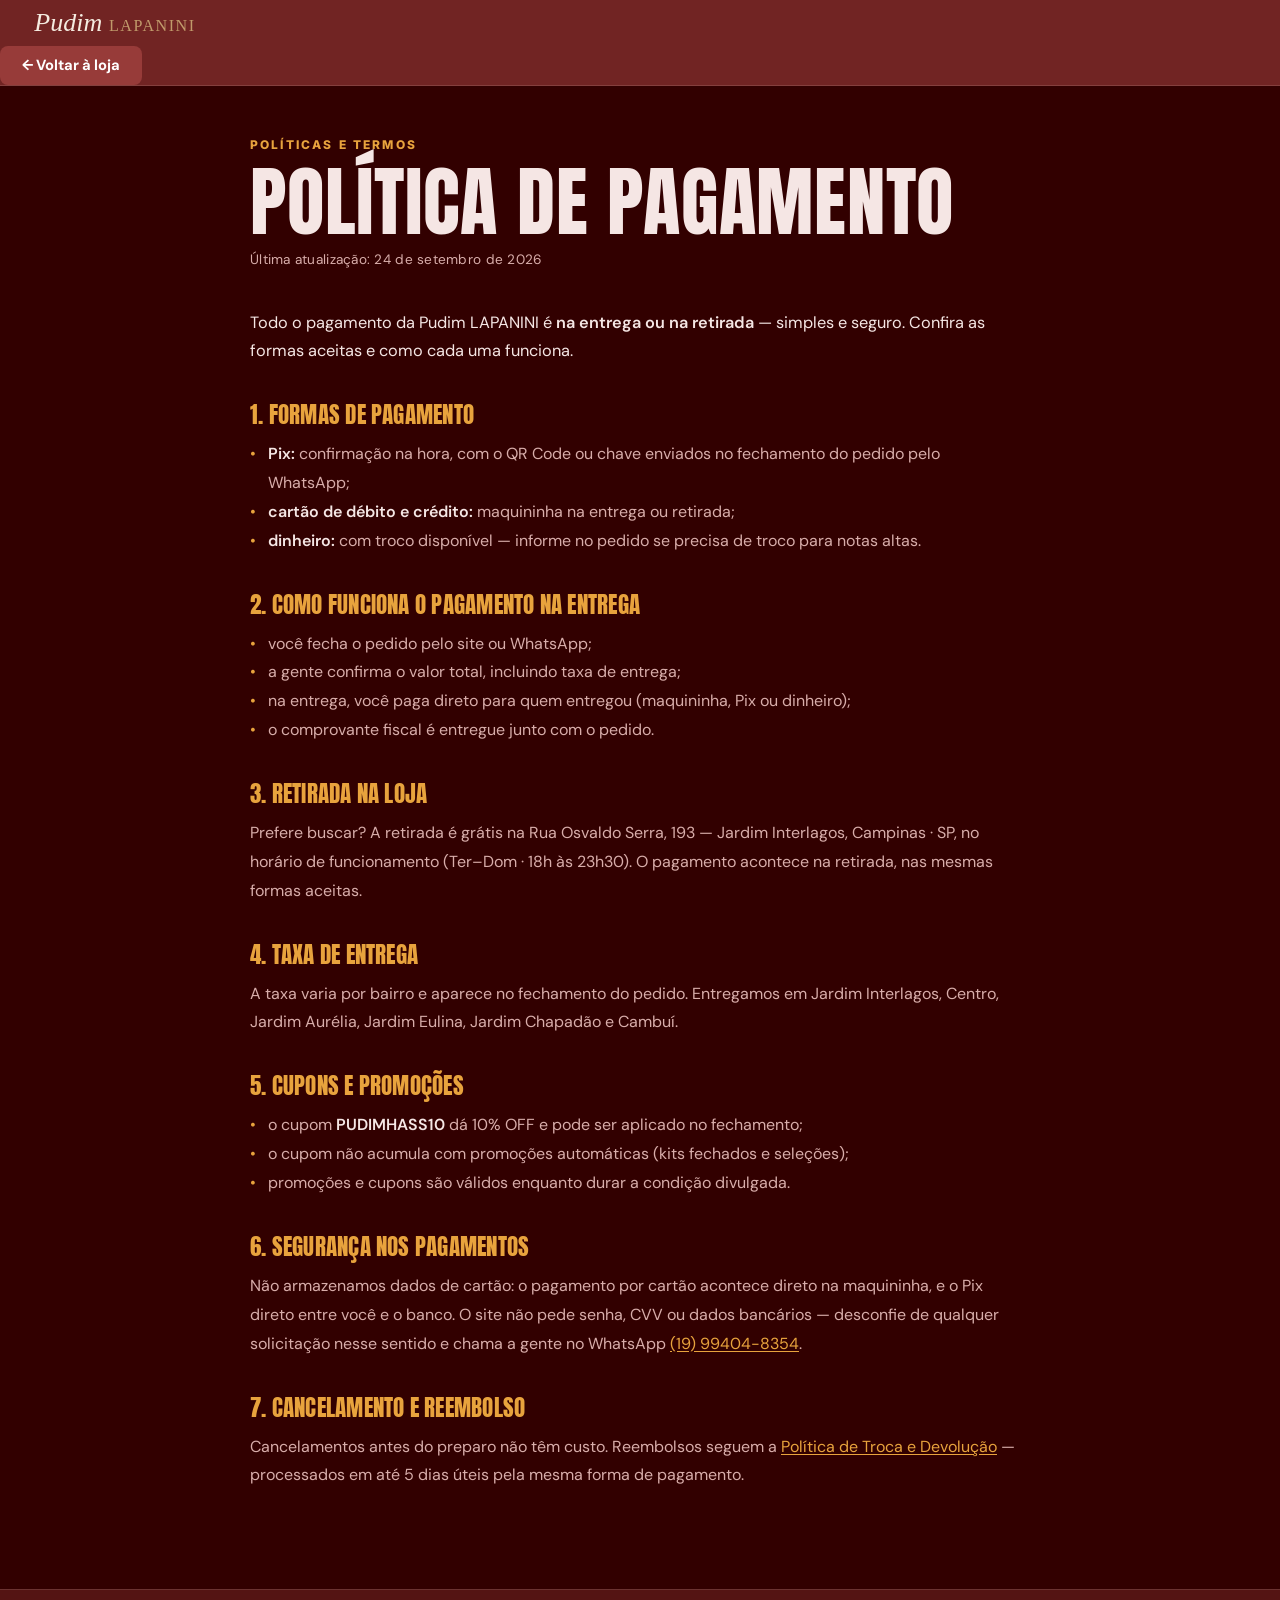
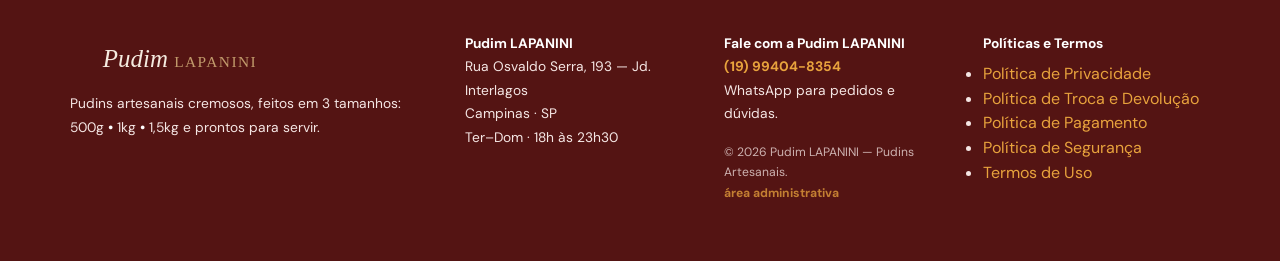
<file: politica-de-pagamento.html>
<!DOCTYPE html>
<html lang="pt-BR" data-theme="dark">
<head>
  <meta charset="UTF-8">
  <meta name="viewport" content="width=device-width, initial-scale=1.0">
  <meta name="description" content="Política de Pagamento da Pudim LAPANINI — formas de pagamento aceitas: Pix, dinheiro, cartão de débito e crédito na entrega ou retirada.">
  <meta name="theme-color" content="#0D0B0A">
  <link rel="icon" type="image/svg+xml" href="assets/img/favicon.svg">
  <title>Política de Pagamento — Pudim LAPANINI</title>
  <link rel="preconnect" href="https://fonts.googleapis.com">
  <link rel="preconnect" href="https://fonts.gstatic.com" crossorigin>
  <link href="https://fonts.googleapis.com/css2?family=Anton+SC&family=Barlow+Condensed:ital,wght@0,500;0,600;0,700;1,500;1,600;1,700&family=DM+Sans:opsz,wght@9..40,400;9..40,500;9..40,600;9..40,700&family=Inter:wght@800&display=swap" rel="stylesheet">
  <link rel="stylesheet" href="css/style.css?v=20261090">
</head>
<body>
  <a class="skip-link" href="#politica">Pular para o conteúdo</a>

  <!-- ============ HEADER ============ -->
  <header class="header" id="header">
    <a class="brand" href="index.html" aria-label="Pudim LAPANINI — Voltar à loja">
      <img class="brand__img" src="assets/img/logo-pudim-hass.svg?v=20261004pudim3" alt="Pudim LAPANINI">
    </a>
    <div class="header__actions">
      <a class="btn btn--primary" href="index.html">← Voltar à loja</a>
    </div>
  </header>

  <main id="main">
    <!-- ============ POLÍTICA ============ -->
    <section id="politica" class="policy">
      <div class="wrap">
        <p class="kicker">Políticas e Termos</p>
        <h1>Política de Pagamento</h1>
        <p class="policy__meta">Última atualização: 24 de setembro de 2026</p>

        <article>
          <p>Todo o pagamento da Pudim LAPANINI é <b>na entrega ou na retirada</b> — simples e seguro. Confira as formas aceitas e como cada uma funciona.</p>

          <h2>1. Formas de pagamento</h2>
          <ul>
            <li><b>Pix:</b> confirmação na hora, com o QR Code ou chave enviados no fechamento do pedido pelo WhatsApp;</li>
            <li><b>cartão de débito e crédito:</b> maquininha na entrega ou retirada;</li>
            <li><b>dinheiro:</b> com troco disponível — informe no pedido se precisa de troco para notas altas.</li>
          </ul>

          <h2>2. Como funciona o pagamento na entrega</h2>
          <ul>
            <li>você fecha o pedido pelo site ou WhatsApp;</li>
            <li>a gente confirma o valor total, incluindo taxa de entrega;</li>
            <li>na entrega, você paga direto para quem entregou (maquininha, Pix ou dinheiro);</li>
            <li>o comprovante fiscal é entregue junto com o pedido.</li>
          </ul>

          <h2>3. Retirada na loja</h2>
          <p>Prefere buscar? A retirada é grátis na Rua Osvaldo Serra, 193 — Jardim Interlagos, Campinas · SP, no horário de funcionamento (Ter–Dom · 18h às 23h30). O pagamento acontece na retirada, nas mesmas formas aceitas.</p>

          <h2>4. Taxa de entrega</h2>
          <p>A taxa varia por bairro e aparece no fechamento do pedido. Entregamos em Jardim Interlagos, Centro, Jardim Aurélia, Jardim Eulina, Jardim Chapadão e Cambuí.</p>

          <h2>5. Cupons e promoções</h2>
          <ul>
            <li>o cupom <b>PUDIMHASS10</b> dá 10% OFF e pode ser aplicado no fechamento;</li>
            <li>o cupom não acumula com promoções automáticas (kits fechados e seleções);</li>
            <li>promoções e cupons são válidos enquanto durar a condição divulgada.</li>
          </ul>

          <h2>6. Segurança nos pagamentos</h2>
          <p>Não armazenamos dados de cartão: o pagamento por cartão acontece direto na maquininha, e o Pix direto entre você e o banco. O site não pede senha, CVV ou dados bancários — desconfie de qualquer solicitação nesse sentido e chama a gente no WhatsApp <a href="https://wa.me/5519994048354" target="_blank" rel="noopener">(19) 99404-8354</a>.</p>

          <h2>7. Cancelamento e reembolso</h2>
          <p>Cancelamentos antes do preparo não têm custo. Reembolsos seguem a <a href="politica-de-troca-e-devolucao.html">Política de Troca e Devolução</a> — processados em até 5 dias úteis pela mesma forma de pagamento.</p>
        </article>
      </div>
    </section>
  </main>

  <!-- ============ FOOTER ============ -->
  <footer class="site-footer">
    <div class="wrap footer__grid">
      <div>
        <p class="footer__brand"><img class="footer__logo" src="assets/img/logo-pudim-hass.svg?v=20261004pudim3" alt="Pudim LAPANINI"></p>
        <p>Pudins artesanais cremosos, feitos em 3 tamanhos: 500g <b class="dot-brand">•</b> 1kg <b class="dot-brand">•</b> 1,5kg e prontos para servir.</p>
      </div>
      <div>
        <p data-foot-address><b>Pudim LAPANINI</b><br>Rua Osvaldo Serra, 193 — Jd. Interlagos<br>Campinas · SP<br>Ter–Dom · 18h às 23h30</p>
      </div>
      <div class="footer__contact">
        <p><b>Fale com a Pudim LAPANINI</b><br><a href="https://wa.me/5519994048354" target="_blank" rel="noopener" data-foot-phone>(19) 99404-8354</a><br>WhatsApp para pedidos e dúvidas.</p>
        <small>© 2026 Pudim LAPANINI — Pudins Artesanais.<br><a href="admin.html">área administrativa</a></small>
      </div>
      <div>
        <p><b>Políticas e Termos</b></p>
        <ul>
          <li><a href="politica-de-privacidade.html">Política de Privacidade</a></li>
          <li><a href="politica-de-troca-e-devolucao.html">Política de Troca e Devolução</a></li>
          <li><a href="politica-de-pagamento.html">Política de Pagamento</a></li>
          <li><a href="politica-de-seguranca.html">Política de Segurança</a></li>
          <li><a href="termos-de-uso.html">Termos de Uso</a></li>
        </ul>
      </div>
    </div>
  </footer>
</body>
</html>
</file>
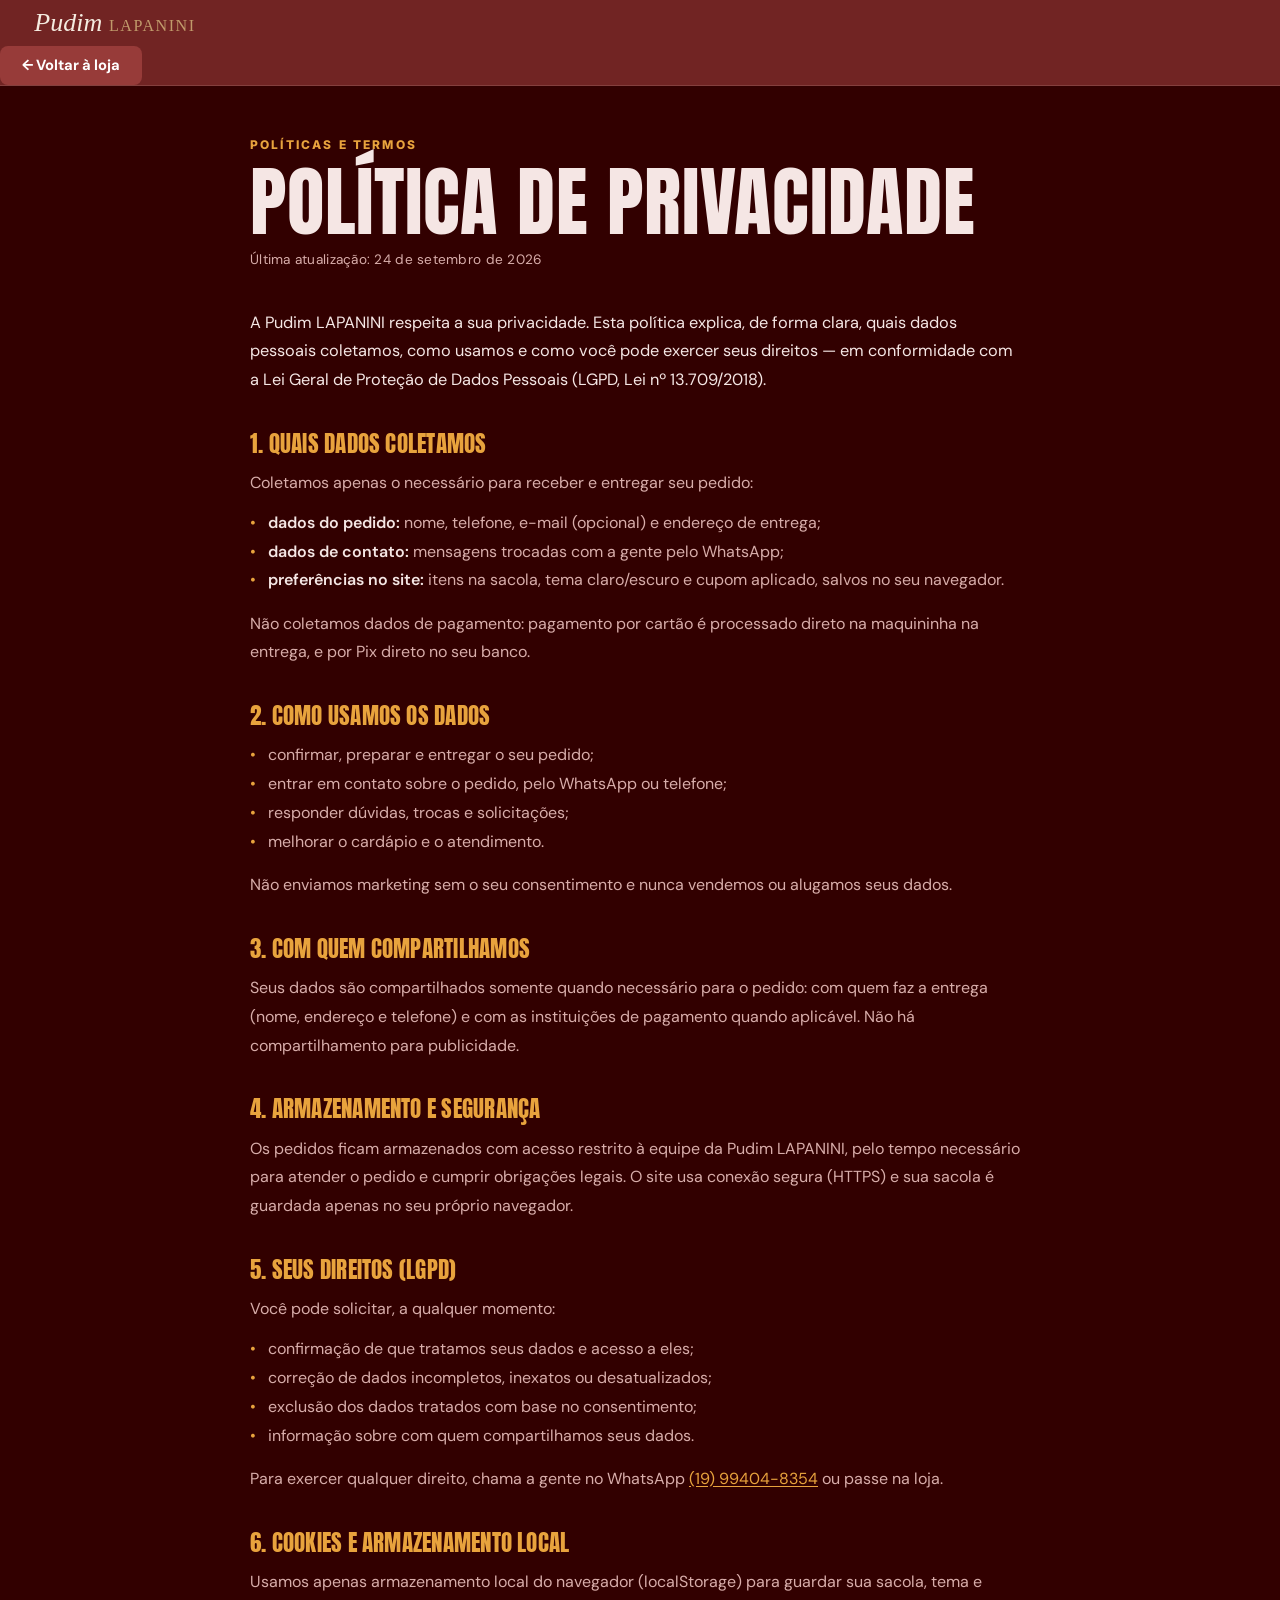
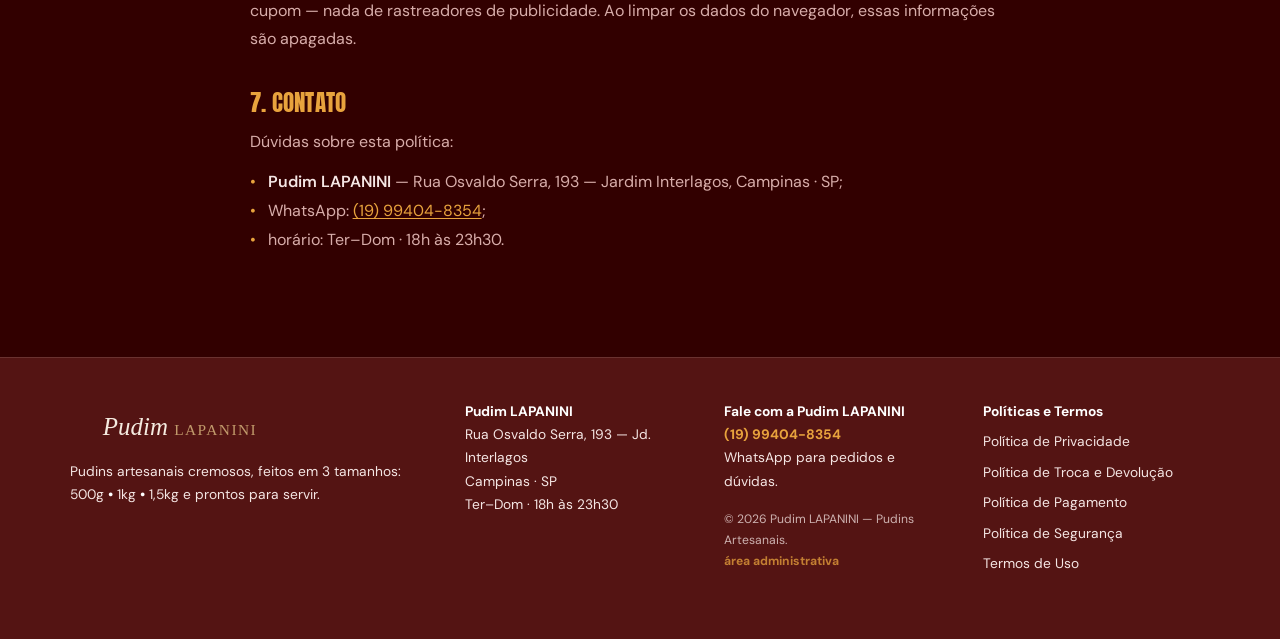
<file: politica-de-privacidade.html>
<!DOCTYPE html>
<html lang="pt-BR" data-theme="dark">
<head>
  <meta charset="UTF-8">
  <meta name="viewport" content="width=device-width, initial-scale=1.0">
  <meta name="description" content="Política de Privacidade da Pudim LAPANINI — como coletamos, usamos e protegemos seus dados pessoais, em conformidade com a LGPD.">
  <meta name="theme-color" content="#0D0B0A">
  <link rel="icon" type="image/svg+xml" href="assets/img/favicon.svg">
  <title>Política de Privacidade — Pudim LAPANINI</title>
  <link rel="preconnect" href="https://fonts.googleapis.com">
  <link rel="preconnect" href="https://fonts.gstatic.com" crossorigin>
  <link href="https://fonts.googleapis.com/css2?family=Anton+SC&family=Barlow+Condensed:ital,wght@0,500;0,600;0,700;1,500;1,600;1,700&family=DM+Sans:opsz,wght@9..40,400;9..40,500;9..40,600;9..40,700&family=Inter:wght@800&display=swap" rel="stylesheet">
  <link rel="stylesheet" href="css/style.css?v=20261090">
</head>
<body>
  <a class="skip-link" href="#politica">Pular para o conteúdo</a>

  <!-- ============ HEADER ============ -->
  <header class="header" id="header">
    <a class="brand" href="index.html" aria-label="Pudim LAPANINI — Voltar à loja">
      <img class="brand__img" src="assets/img/logo-pudim-hass.svg?v=20261004pudim3" alt="Pudim LAPANINI">
    </a>
    <div class="header__actions">
      <a class="btn btn--primary" href="index.html">← Voltar à loja</a>
    </div>
  </header>

  <main id="main">
    <!-- ============ POLÍTICA ============ -->
    <section id="politica" class="policy">
      <div class="wrap">
        <p class="kicker">Políticas e Termos</p>
        <h1>Política de Privacidade</h1>
        <p class="policy__meta">Última atualização: 24 de setembro de 2026</p>

        <article>
          <p>A Pudim LAPANINI respeita a sua privacidade. Esta política explica, de forma clara, quais dados pessoais coletamos, como usamos e como você pode exercer seus direitos — em conformidade com a Lei Geral de Proteção de Dados Pessoais (LGPD, Lei nº 13.709/2018).</p>

          <h2>1. Quais dados coletamos</h2>
          <p>Coletamos apenas o necessário para receber e entregar seu pedido:</p>
          <ul>
            <li><b>dados do pedido:</b> nome, telefone, e-mail (opcional) e endereço de entrega;</li>
            <li><b>dados de contato:</b> mensagens trocadas com a gente pelo WhatsApp;</li>
            <li><b>preferências no site:</b> itens na sacola, tema claro/escuro e cupom aplicado, salvos no seu navegador.</li>
          </ul>
          <p>Não coletamos dados de pagamento: pagamento por cartão é processado direto na maquininha na entrega, e por Pix direto no seu banco.</p>

          <h2>2. Como usamos os dados</h2>
          <ul>
            <li>confirmar, preparar e entregar o seu pedido;</li>
            <li>entrar em contato sobre o pedido, pelo WhatsApp ou telefone;</li>
            <li>responder dúvidas, trocas e solicitações;</li>
            <li>melhorar o cardápio e o atendimento.</li>
          </ul>
          <p>Não enviamos marketing sem o seu consentimento e nunca vendemos ou alugamos seus dados.</p>

          <h2>3. Com quem compartilhamos</h2>
          <p>Seus dados são compartilhados somente quando necessário para o pedido: com quem faz a entrega (nome, endereço e telefone) e com as instituições de pagamento quando aplicável. Não há compartilhamento para publicidade.</p>

          <h2>4. Armazenamento e segurança</h2>
          <p>Os pedidos ficam armazenados com acesso restrito à equipe da Pudim LAPANINI, pelo tempo necessário para atender o pedido e cumprir obrigações legais. O site usa conexão segura (HTTPS) e sua sacola é guardada apenas no seu próprio navegador.</p>

          <h2>5. Seus direitos (LGPD)</h2>
          <p>Você pode solicitar, a qualquer momento:</p>
          <ul>
            <li>confirmação de que tratamos seus dados e acesso a eles;</li>
            <li>correção de dados incompletos, inexatos ou desatualizados;</li>
            <li>exclusão dos dados tratados com base no consentimento;</li>
            <li>informação sobre com quem compartilhamos seus dados.</li>
          </ul>
          <p>Para exercer qualquer direito, chama a gente no WhatsApp <a href="https://wa.me/5519994048354" target="_blank" rel="noopener">(19) 99404-8354</a> ou passe na loja.</p>

          <h2>6. Cookies e armazenamento local</h2>
          <p>Usamos apenas armazenamento local do navegador (localStorage) para guardar sua sacola, tema e cupom — nada de rastreadores de publicidade. Ao limpar os dados do navegador, essas informações são apagadas.</p>

          <h2>7. Contato</h2>
          <p>Dúvidas sobre esta política:</p>
          <ul>
            <li><b>Pudim LAPANINI</b> — Rua Osvaldo Serra, 193 — Jardim Interlagos, Campinas · SP;</li>
            <li>WhatsApp: <a href="https://wa.me/5519994048354" target="_blank" rel="noopener">(19) 99404-8354</a>;</li>
            <li>horário: Ter–Dom · 18h às 23h30.</li>
          </ul>
        </article>
      </div>
    </section>
  </main>

  <!-- ============ FOOTER ============ -->
  <footer class="site-footer">
    <div class="wrap footer__grid">
      <div>
        <p class="footer__brand"><img class="footer__logo" src="assets/img/logo-pudim-hass.svg?v=20261004pudim3" alt="Pudim LAPANINI"></p>
        <p>Pudins artesanais cremosos, feitos em 3 tamanhos: 500g <b class="dot-brand">•</b> 1kg <b class="dot-brand">•</b> 1,5kg e prontos para servir.</p>
      </div>
      <div>
        <p data-foot-address><b>Pudim LAPANINI</b><br>Rua Osvaldo Serra, 193 — Jd. Interlagos<br>Campinas · SP<br>Ter–Dom · 18h às 23h30</p>
      </div>
      <div class="footer__contact">
        <p><b>Fale com a Pudim LAPANINI</b><br><a href="https://wa.me/5519994048354" target="_blank" rel="noopener" data-foot-phone>(19) 99404-8354</a><br>WhatsApp para pedidos e dúvidas.</p>
        <small>© 2026 Pudim LAPANINI — Pudins Artesanais.<br><a href="admin.html">área administrativa</a></small>
      </div>
      <div>
        <p><b>Políticas e Termos</b></p>
        <ul class="footer__terms">
          <li><a href="politica-de-privacidade.html">Política de Privacidade</a></li>
          <li><a href="politica-de-troca-e-devolucao.html">Política de Troca e Devolução</a></li>
          <li><a href="politica-de-pagamento.html">Política de Pagamento</a></li>
          <li><a href="politica-de-seguranca.html">Política de Segurança</a></li>
          <li><a href="termos-de-uso.html">Termos de Uso</a></li>
        </ul>
      </div>
    </div>
  </footer>
</body>
</html>
</file>
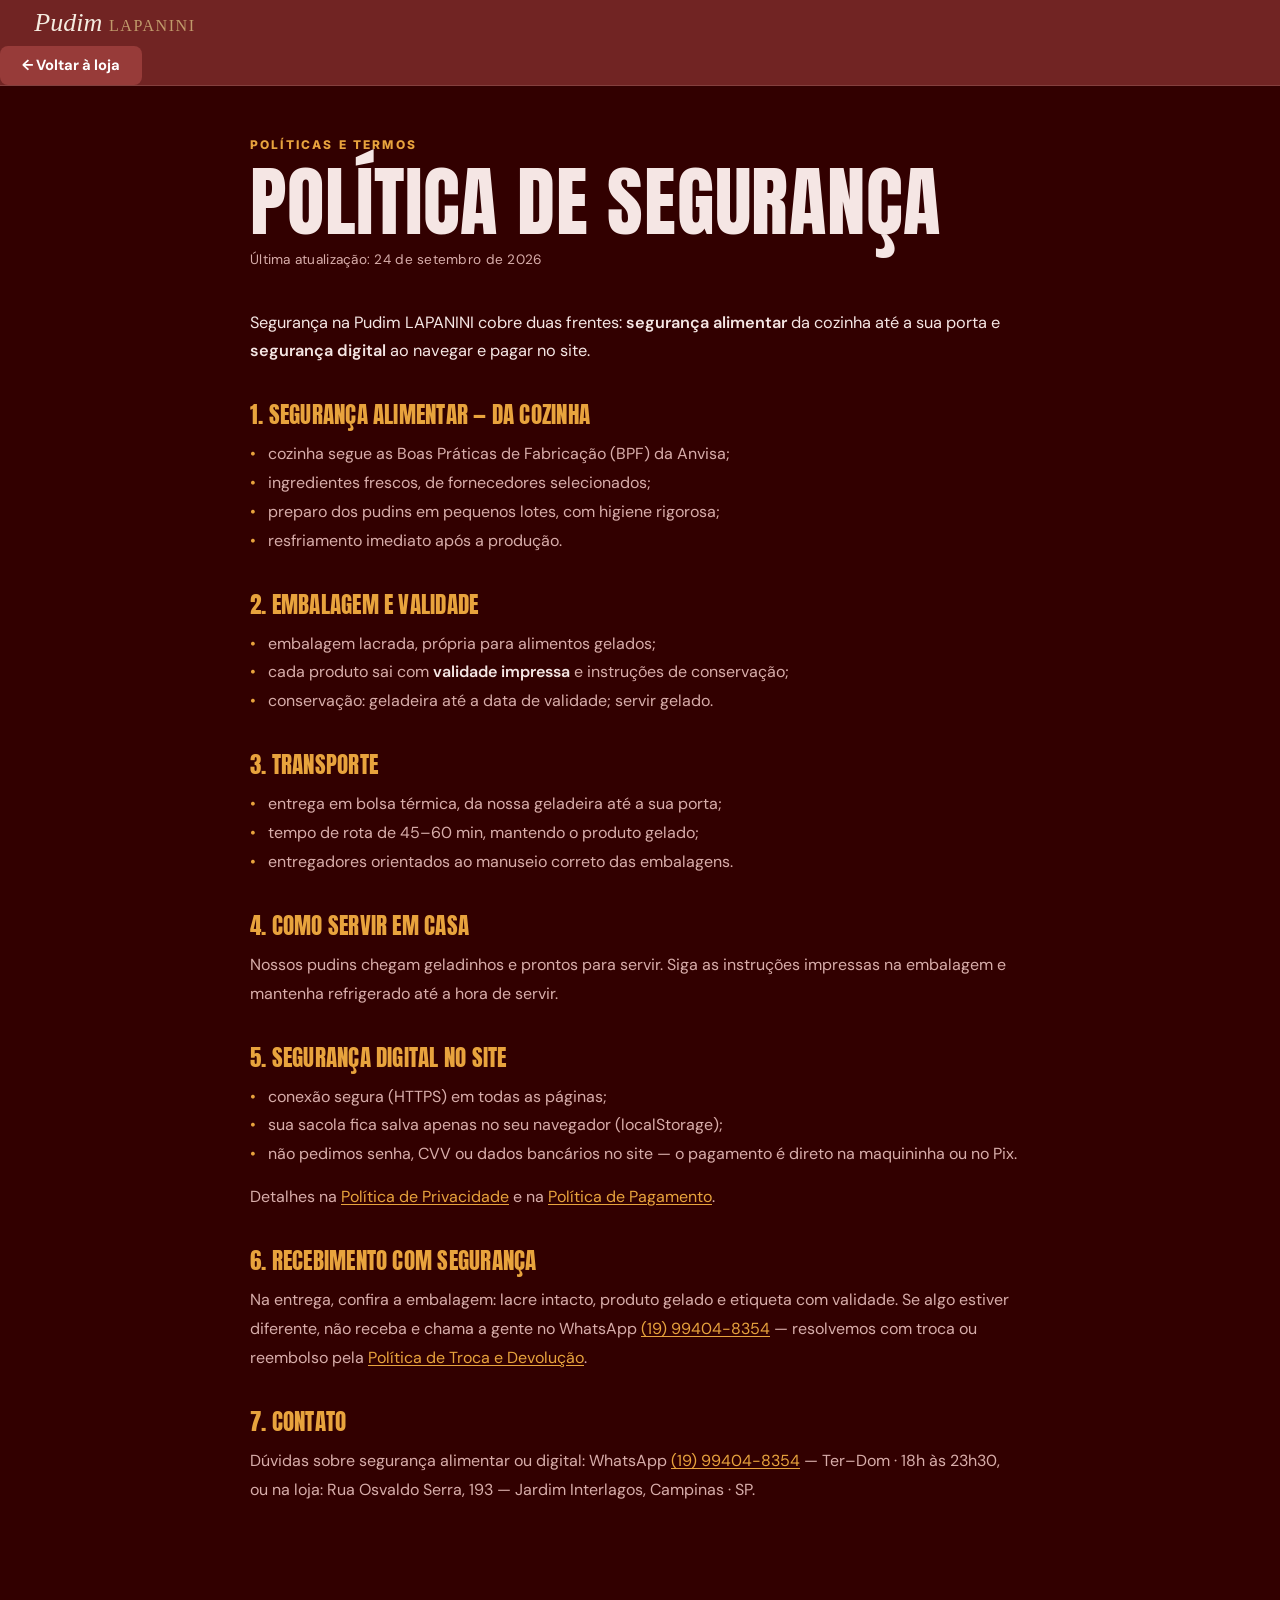
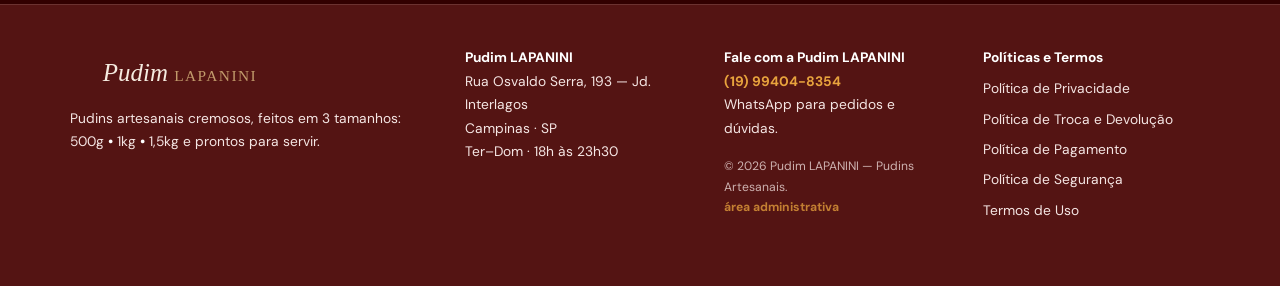
<file: politica-de-seguranca.html>
<!DOCTYPE html>
<html lang="pt-BR" data-theme="dark">
<head>
  <meta charset="UTF-8">
  <meta name="viewport" content="width=device-width, initial-scale=1.0">
  <meta name="description" content="Política de Segurança da Pudim LAPANINI — segurança alimentar, embalagem, transporte e segurança no site e nos pagamentos.">
  <meta name="theme-color" content="#0D0B0A">
  <link rel="icon" type="image/svg+xml" href="assets/img/favicon.svg">
  <title>Política de Segurança — Pudim LAPANINI</title>
  <link rel="preconnect" href="https://fonts.googleapis.com">
  <link rel="preconnect" href="https://fonts.gstatic.com" crossorigin>
  <link href="https://fonts.googleapis.com/css2?family=Anton+SC&family=Barlow+Condensed:ital,wght@0,500;0,600;0,700;1,500;1,600;1,700&family=DM+Sans:opsz,wght@9..40,400;9..40,500;9..40,600;9..40,700&family=Inter:wght@800&display=swap" rel="stylesheet">
  <link rel="stylesheet" href="css/style.css?v=20261090">
</head>
<body>
  <a class="skip-link" href="#politica">Pular para o conteúdo</a>

  <!-- ============ HEADER ============ -->
  <header class="header" id="header">
    <a class="brand" href="index.html" aria-label="Pudim LAPANINI — Voltar à loja">
      <img class="brand__img" src="assets/img/logo-pudim-hass.svg?v=20261004pudim3" alt="Pudim LAPANINI">
    </a>
    <div class="header__actions">
      <a class="btn btn--primary" href="index.html">← Voltar à loja</a>
    </div>
  </header>

  <main id="main">
    <!-- ============ POLÍTICA ============ -->
    <section id="politica" class="policy">
      <div class="wrap">
        <p class="kicker">Políticas e Termos</p>
        <h1>Política de Segurança</h1>
        <p class="policy__meta">Última atualização: 24 de setembro de 2026</p>

        <article>
          <p>Segurança na Pudim LAPANINI cobre duas frentes: <b>segurança alimentar</b> da cozinha até a sua porta e <b>segurança digital</b> ao navegar e pagar no site.</p>

          <h2>1. Segurança alimentar — da cozinha</h2>
          <ul>
            <li>cozinha segue as Boas Práticas de Fabricação (BPF) da Anvisa;</li>
            <li>ingredientes frescos, de fornecedores selecionados;</li>
            <li>preparo dos pudins em pequenos lotes, com higiene rigorosa;</li>
            <li>resfriamento imediato após a produção.</li>
          </ul>

          <h2>2. Embalagem e validade</h2>
          <ul>
            <li>embalagem lacrada, própria para alimentos gelados;</li>
            <li>cada produto sai com <b>validade impressa</b> e instruções de conservação;</li>
            <li>conservação: geladeira até a data de validade; servir gelado.</li>
          </ul>

          <h2>3. Transporte</h2>
          <ul>
            <li>entrega em bolsa térmica, da nossa geladeira até a sua porta;</li>
            <li>tempo de rota de 45–60 min, mantendo o produto gelado;</li>
            <li>entregadores orientados ao manuseio correto das embalagens.</li>
          </ul>

          <h2>4. Como servir em casa</h2>
          <p>Nossos pudins chegam geladinhos e prontos para servir. Siga as instruções impressas na embalagem e mantenha refrigerado até a hora de servir.</p>

          <h2>5. Segurança digital no site</h2>
          <ul>
            <li>conexão segura (HTTPS) em todas as páginas;</li>
            <li>sua sacola fica salva apenas no seu navegador (localStorage);</li>
            <li>não pedimos senha, CVV ou dados bancários no site — o pagamento é direto na maquininha ou no Pix.</li>
          </ul>
          <p>Detalhes na <a href="politica-de-privacidade.html">Política de Privacidade</a> e na <a href="politica-de-pagamento.html">Política de Pagamento</a>.</p>

          <h2>6. Recebimento com segurança</h2>
          <p>Na entrega, confira a embalagem: lacre intacto, produto gelado e etiqueta com validade. Se algo estiver diferente, não receba e chama a gente no WhatsApp <a href="https://wa.me/5519994048354" target="_blank" rel="noopener">(19) 99404-8354</a> — resolvemos com troca ou reembolso pela <a href="politica-de-troca-e-devolucao.html">Política de Troca e Devolução</a>.</p>

          <h2>7. Contato</h2>
          <p>Dúvidas sobre segurança alimentar ou digital: WhatsApp <a href="https://wa.me/5519994048354" target="_blank" rel="noopener">(19) 99404-8354</a> — Ter–Dom · 18h às 23h30, ou na loja: Rua Osvaldo Serra, 193 — Jardim Interlagos, Campinas · SP.</p>
        </article>
      </div>
    </section>
  </main>

  <!-- ============ FOOTER ============ -->
  <footer class="site-footer">
    <div class="wrap footer__grid">
      <div>
        <p class="footer__brand"><img class="footer__logo" src="assets/img/logo-pudim-hass.svg?v=20261004pudim3" alt="Pudim LAPANINI"></p>
        <p>Pudins artesanais cremosos, feitos em 3 tamanhos: 500g <b class="dot-brand">•</b> 1kg <b class="dot-brand">•</b> 1,5kg e prontos para servir.</p>
      </div>
      <div>
        <p data-foot-address><b>Pudim LAPANINI</b><br>Rua Osvaldo Serra, 193 — Jd. Interlagos<br>Campinas · SP<br>Ter–Dom · 18h às 23h30</p>
      </div>
      <div class="footer__contact">
        <p><b>Fale com a Pudim LAPANINI</b><br><a href="https://wa.me/5519994048354" target="_blank" rel="noopener" data-foot-phone>(19) 99404-8354</a><br>WhatsApp para pedidos e dúvidas.</p>
        <small>© 2026 Pudim LAPANINI — Pudins Artesanais.<br><a href="admin.html">área administrativa</a></small>
      </div>
      <div>
        <p><b>Políticas e Termos</b></p>
        <ul class="footer__terms">
          <li><a href="politica-de-privacidade.html">Política de Privacidade</a></li>
          <li><a href="politica-de-troca-e-devolucao.html">Política de Troca e Devolução</a></li>
          <li><a href="politica-de-pagamento.html">Política de Pagamento</a></li>
          <li><a href="politica-de-seguranca.html">Política de Segurança</a></li>
          <li><a href="termos-de-uso.html">Termos de Uso</a></li>
        </ul>
      </div>
    </div>
  </footer>
</body>
</html>
</file>
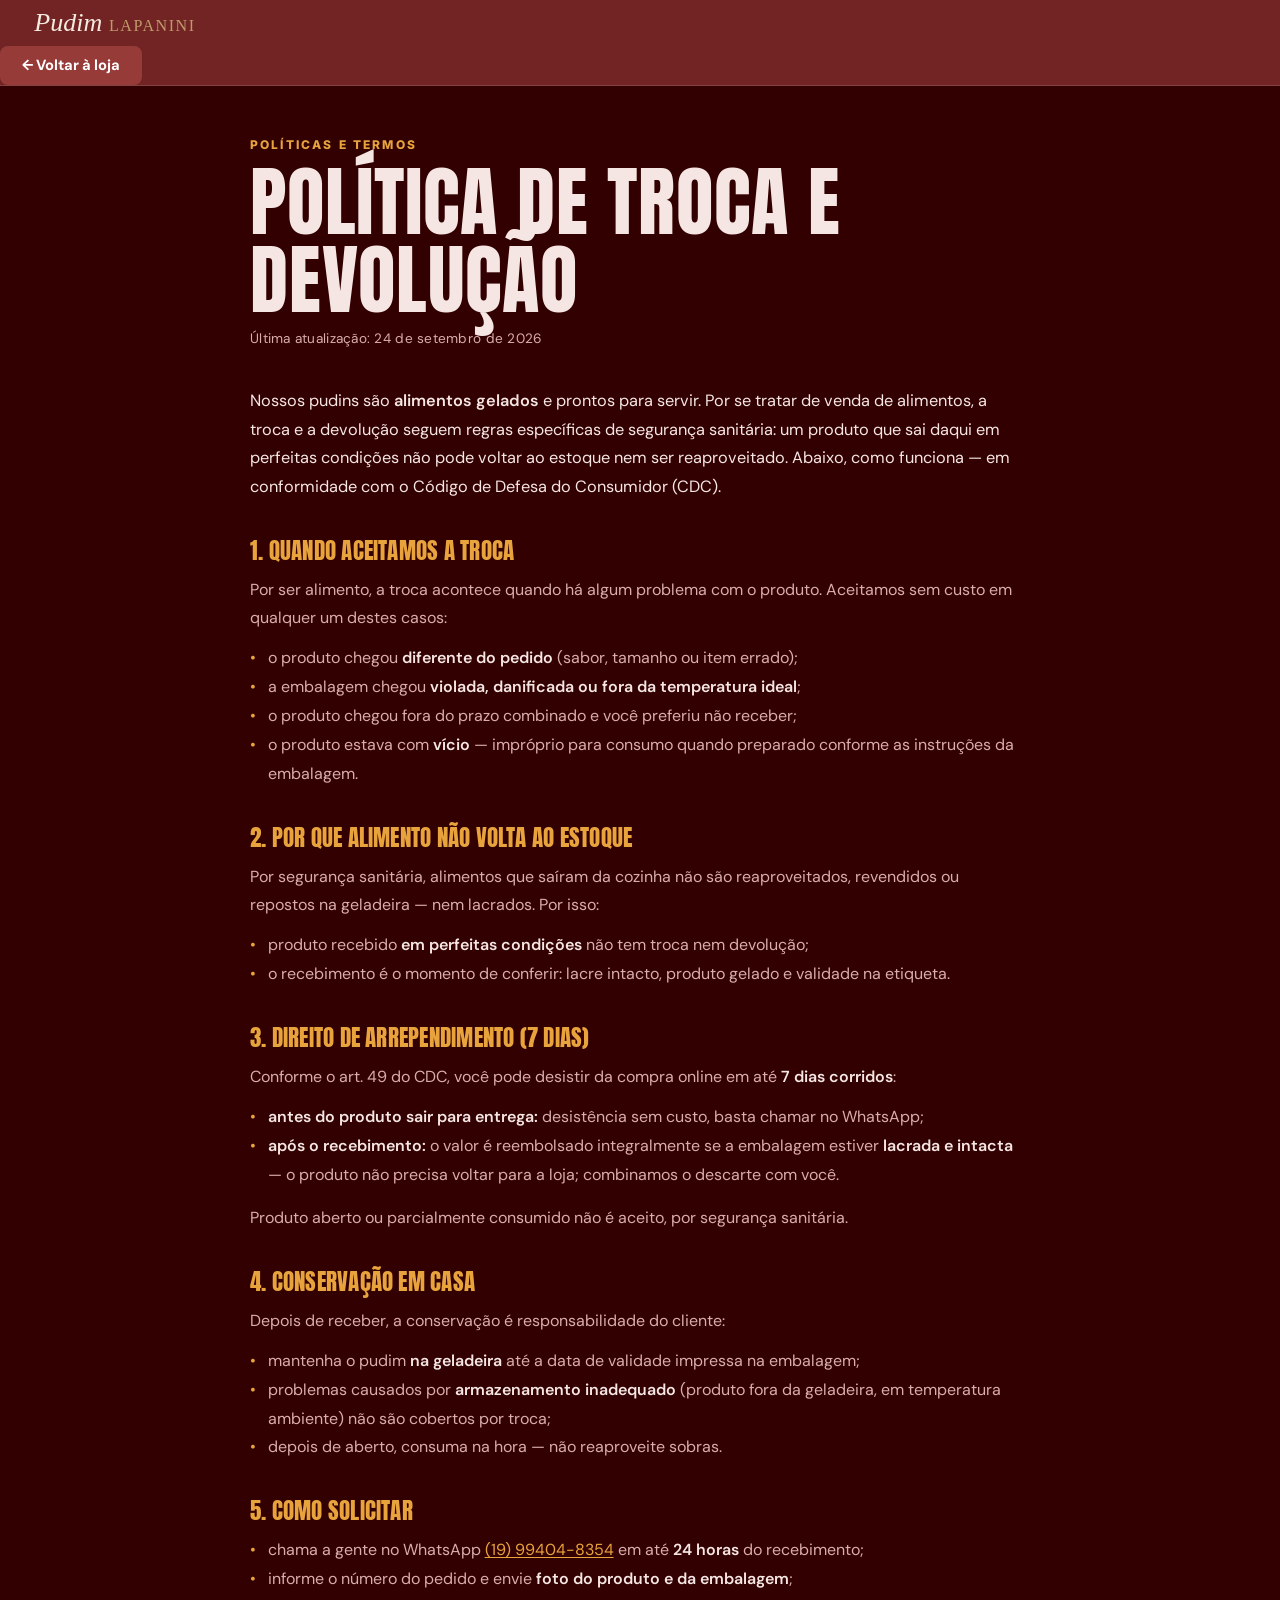
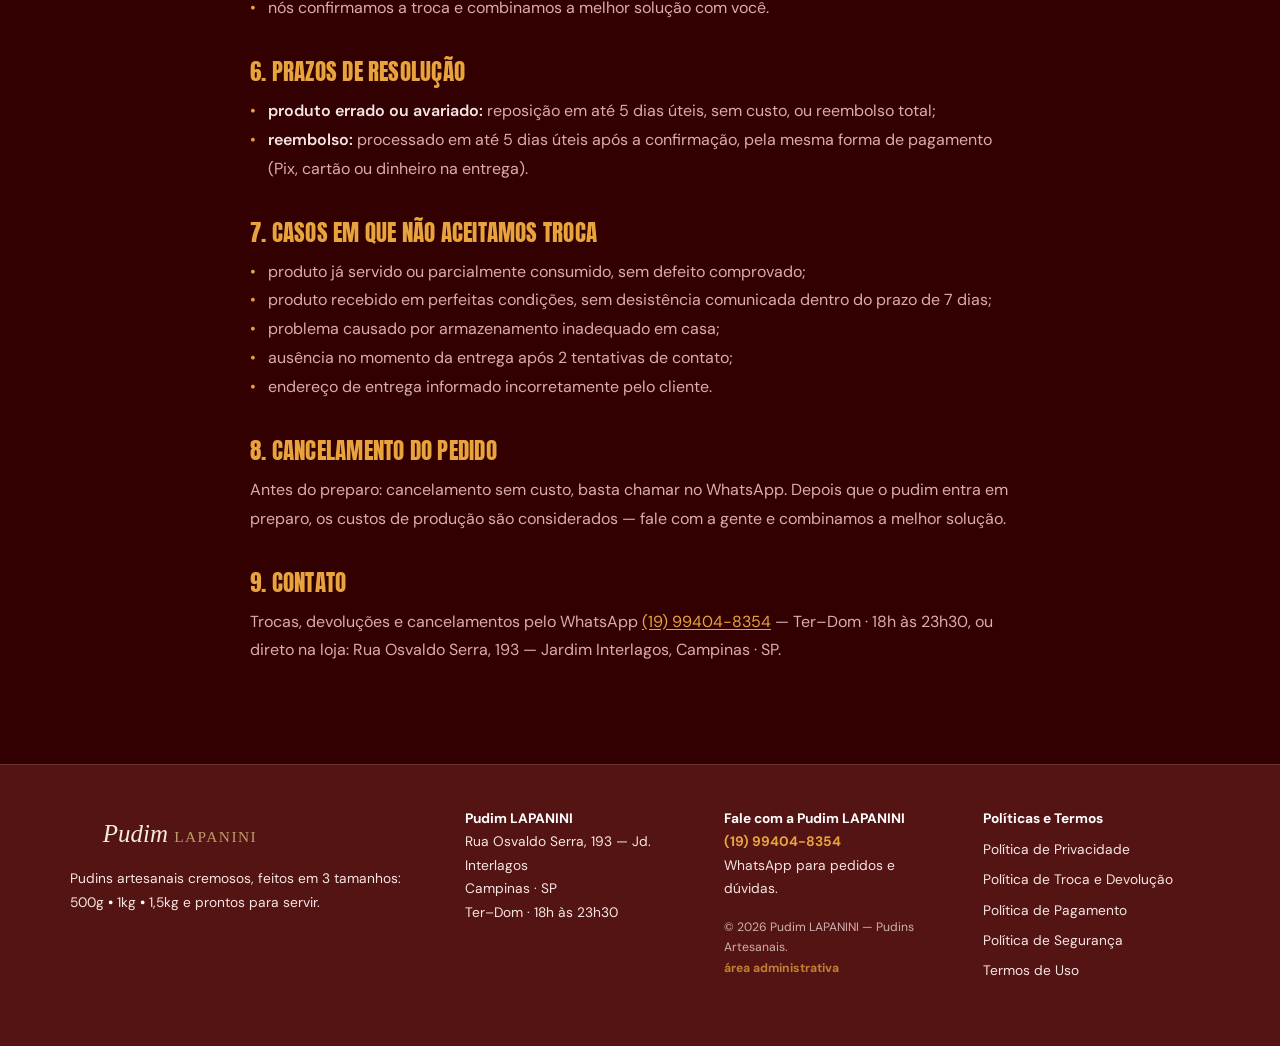
<file: politica-de-troca-e-devolucao.html>
<!DOCTYPE html>
<html lang="pt-BR" data-theme="dark">
<head>
  <meta charset="UTF-8">
  <meta name="viewport" content="width=device-width, initial-scale=1.0">
  <meta name="description" content="Política de Troca e Devolução da Pudim LAPANINI — regras para trocas, devoluções e reembolsos por ser venda de alimentos gelados.">
  <meta name="theme-color" content="#0D0B0A">
  <link rel="icon" type="image/svg+xml" href="assets/img/favicon.svg">
  <title>Política de Troca e Devolução — Pudim LAPANINI</title>
  <link rel="preconnect" href="https://fonts.googleapis.com">
  <link rel="preconnect" href="https://fonts.gstatic.com" crossorigin>
  <link href="https://fonts.googleapis.com/css2?family=Anton+SC&family=Barlow+Condensed:ital,wght@0,500;0,600;0,700;1,500;1,600;1,700&family=DM+Sans:opsz,wght@9..40,400;9..40,500;9..40,600;9..40,700&family=Inter:wght@800&display=swap" rel="stylesheet">
  <link rel="stylesheet" href="css/style.css?v=20261090">
</head>
<body>
  <a class="skip-link" href="#politica">Pular para o conteúdo</a>

  <!-- ============ HEADER ============ -->
  <header class="header" id="header">
    <a class="brand" href="index.html" aria-label="Pudim LAPANINI — Voltar à loja">
      <img class="brand__img" src="assets/img/logo-pudim-hass.svg?v=20261004pudim3" alt="Pudim LAPANINI">
    </a>
    <div class="header__actions">
      <a class="btn btn--primary" href="index.html">← Voltar à loja</a>
    </div>
  </header>

  <main id="main">
    <!-- ============ POLÍTICA ============ -->
    <section id="politica" class="policy">
      <div class="wrap">
        <p class="kicker">Políticas e Termos</p>
        <h1>Política de Troca e Devolução</h1>
        <p class="policy__meta">Última atualização: 24 de setembro de 2026</p>

        <article>
          <p>Nossos pudins são <b>alimentos gelados</b> e prontos para servir. Por se tratar de venda de alimentos, a troca e a devolução seguem regras específicas de segurança sanitária: um produto que sai daqui em perfeitas condições não pode voltar ao estoque nem ser reaproveitado. Abaixo, como funciona — em conformidade com o Código de Defesa do Consumidor (CDC).</p>

          <h2>1. Quando aceitamos a troca</h2>
          <p>Por ser alimento, a troca acontece quando há algum problema com o produto. Aceitamos sem custo em qualquer um destes casos:</p>
          <ul>
            <li>o produto chegou <b>diferente do pedido</b> (sabor, tamanho ou item errado);</li>
            <li>a embalagem chegou <b>violada, danificada ou fora da temperatura ideal</b>;</li>
            <li>o produto chegou fora do prazo combinado e você preferiu não receber;</li>
            <li>o produto estava com <b>vício</b> — impróprio para consumo quando preparado conforme as instruções da embalagem.</li>
          </ul>

          <h2>2. Por que alimento não volta ao estoque</h2>
          <p>Por segurança sanitária, alimentos que saíram da cozinha não são reaproveitados, revendidos ou repostos na geladeira — nem lacrados. Por isso:</p>
          <ul>
            <li>produto recebido <b>em perfeitas condições</b> não tem troca nem devolução;</li>
            <li>o recebimento é o momento de conferir: lacre intacto, produto gelado e validade na etiqueta.</li>
          </ul>

          <h2>3. Direito de arrependimento (7 dias)</h2>
          <p>Conforme o art. 49 do CDC, você pode desistir da compra online em até <b>7 dias corridos</b>:</p>
          <ul>
            <li><b>antes do produto sair para entrega:</b> desistência sem custo, basta chamar no WhatsApp;</li>
            <li><b>após o recebimento:</b> o valor é reembolsado integralmente se a embalagem estiver <b>lacrada e intacta</b> — o produto não precisa voltar para a loja; combinamos o descarte com você.</li>
          </ul>
          <p>Produto aberto ou parcialmente consumido não é aceito, por segurança sanitária.</p>

          <h2>4. Conservação em casa</h2>
          <p>Depois de receber, a conservação é responsabilidade do cliente:</p>
          <ul>
            <li>mantenha o pudim <b>na geladeira</b> até a data de validade impressa na embalagem;</li>
            <li>problemas causados por <b>armazenamento inadequado</b> (produto fora da geladeira, em temperatura ambiente) não são cobertos por troca;</li>
            <li>depois de aberto, consuma na hora — não reaproveite sobras.</li>
          </ul>

          <h2>5. Como solicitar</h2>
          <ul>
            <li>chama a gente no WhatsApp <a href="https://wa.me/5519994048354" target="_blank" rel="noopener">(19) 99404-8354</a> em até <b>24 horas</b> do recebimento;</li>
            <li>informe o número do pedido e envie <b>foto do produto e da embalagem</b>;</li>
            <li>nós confirmamos a troca e combinamos a melhor solução com você.</li>
          </ul>

          <h2>6. Prazos de resolução</h2>
          <ul>
            <li><b>produto errado ou avariado:</b> reposição em até 5 dias úteis, sem custo, ou reembolso total;</li>
            <li><b>reembolso:</b> processado em até 5 dias úteis após a confirmação, pela mesma forma de pagamento (Pix, cartão ou dinheiro na entrega).</li>
          </ul>

          <h2>7. Casos em que não aceitamos troca</h2>
          <ul>
            <li>produto já servido ou parcialmente consumido, sem defeito comprovado;</li>
            <li>produto recebido em perfeitas condições, sem desistência comunicada dentro do prazo de 7 dias;</li>
            <li>problema causado por armazenamento inadequado em casa;</li>
            <li>ausência no momento da entrega após 2 tentativas de contato;</li>
            <li>endereço de entrega informado incorretamente pelo cliente.</li>
          </ul>

          <h2>8. Cancelamento do pedido</h2>
          <p>Antes do preparo: cancelamento sem custo, basta chamar no WhatsApp. Depois que o pudim entra em preparo, os custos de produção são considerados — fale com a gente e combinamos a melhor solução.</p>

          <h2>9. Contato</h2>
          <p>Trocas, devoluções e cancelamentos pelo WhatsApp <a href="https://wa.me/5519994048354" target="_blank" rel="noopener">(19) 99404-8354</a> — Ter–Dom · 18h às 23h30, ou direto na loja: Rua Osvaldo Serra, 193 — Jardim Interlagos, Campinas · SP.</p>
        </article>
      </div>
    </section>
  </main>

  <!-- ============ FOOTER ============ -->
  <footer class="site-footer">
    <div class="wrap footer__grid">
      <div>
        <p class="footer__brand"><img class="footer__logo" src="assets/img/logo-pudim-hass.svg?v=20261004pudim3" alt="Pudim LAPANINI"></p>
        <p>Pudins artesanais cremosos, feitos em 3 tamanhos: 500g <b class="dot-brand">•</b> 1kg <b class="dot-brand">•</b> 1,5kg e prontos para servir.</p>
      </div>
      <div>
        <p data-foot-address><b>Pudim LAPANINI</b><br>Rua Osvaldo Serra, 193 — Jd. Interlagos<br>Campinas · SP<br>Ter–Dom · 18h às 23h30</p>
      </div>
      <div class="footer__contact">
        <p><b>Fale com a Pudim LAPANINI</b><br><a href="https://wa.me/5519994048354" target="_blank" rel="noopener" data-foot-phone>(19) 99404-8354</a><br>WhatsApp para pedidos e dúvidas.</p>
        <small>© 2026 Pudim LAPANINI — Pudins Artesanais.<br><a href="admin.html">área administrativa</a></small>
      </div>
      <div>
        <p><b>Políticas e Termos</b></p>
        <ul class="footer__terms">
          <li><a href="politica-de-privacidade.html">Política de Privacidade</a></li>
          <li><a href="politica-de-troca-e-devolucao.html">Política de Troca e Devolução</a></li>
          <li><a href="politica-de-pagamento.html">Política de Pagamento</a></li>
          <li><a href="politica-de-seguranca.html">Política de Segurança</a></li>
          <li><a href="termos-de-uso.html">Termos de Uso</a></li>
        </ul>
      </div>
    </div>
  </footer>
</body>
</html>
</file>
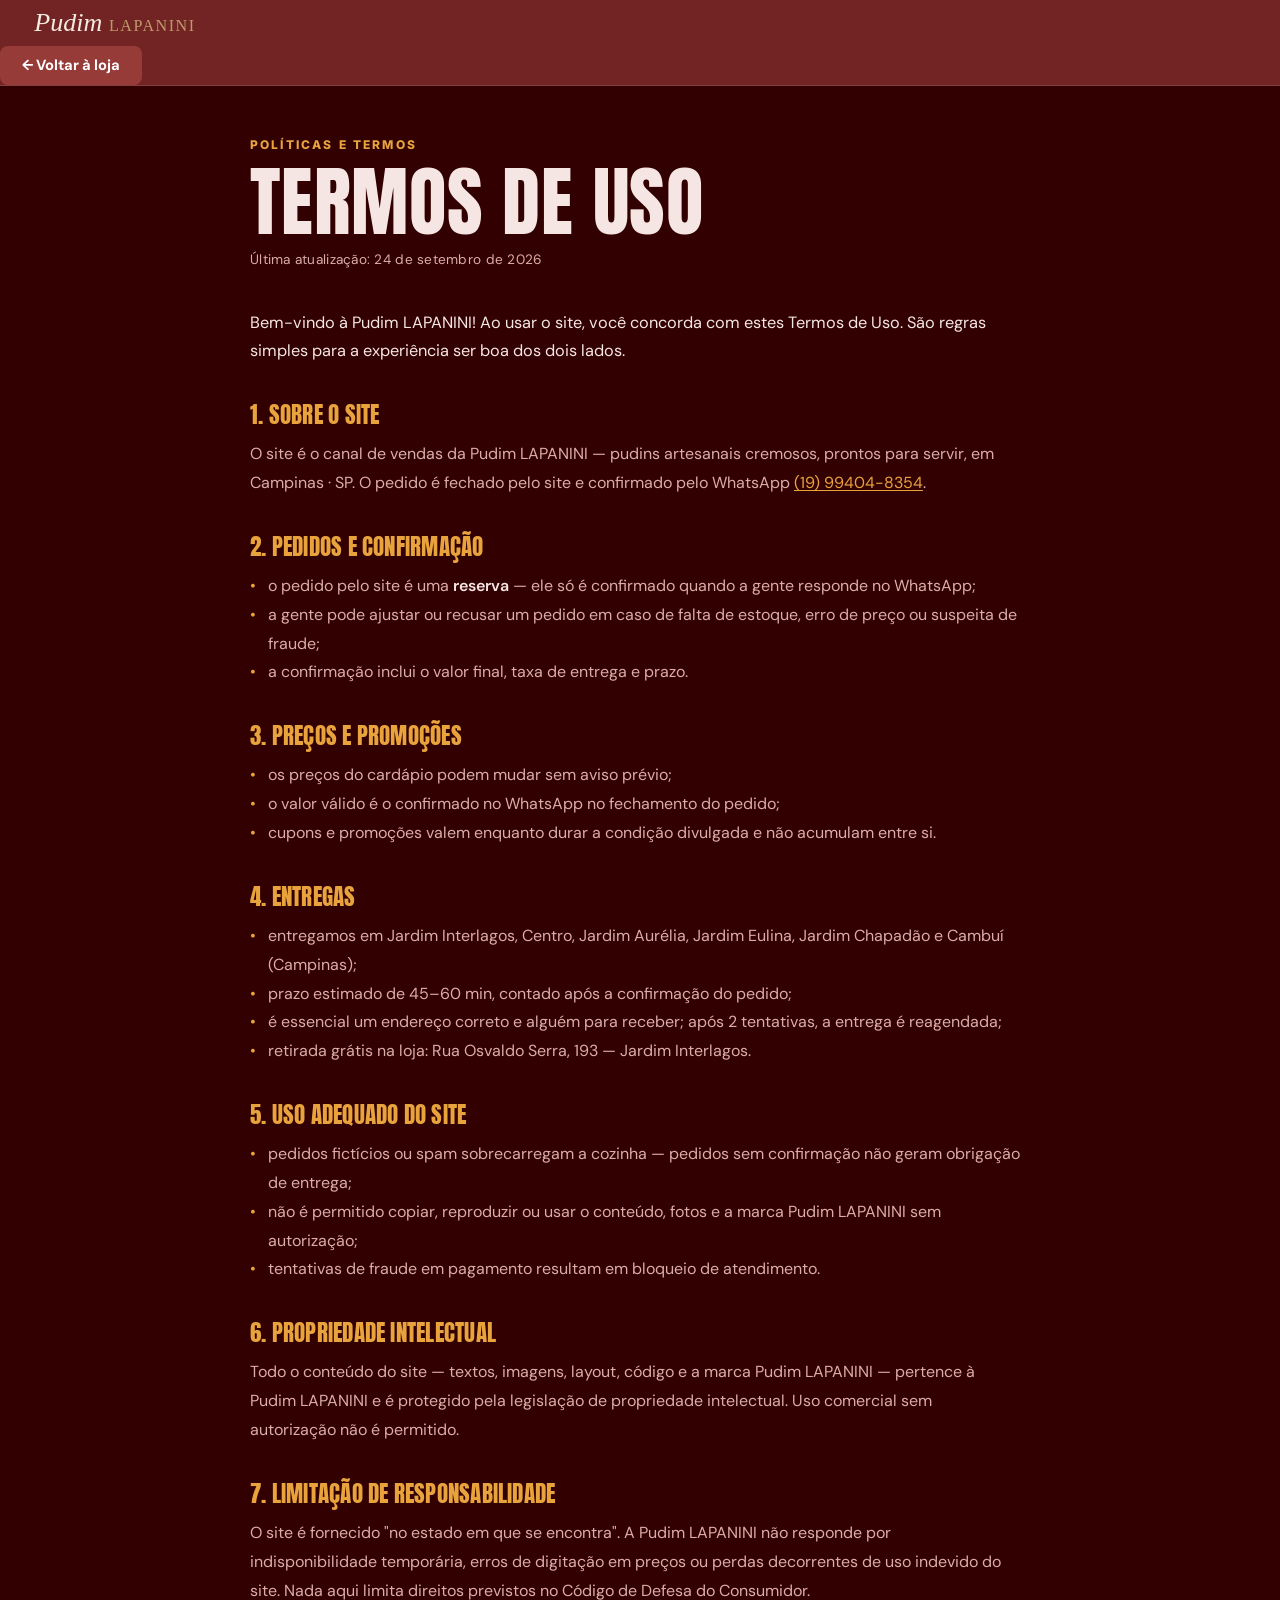
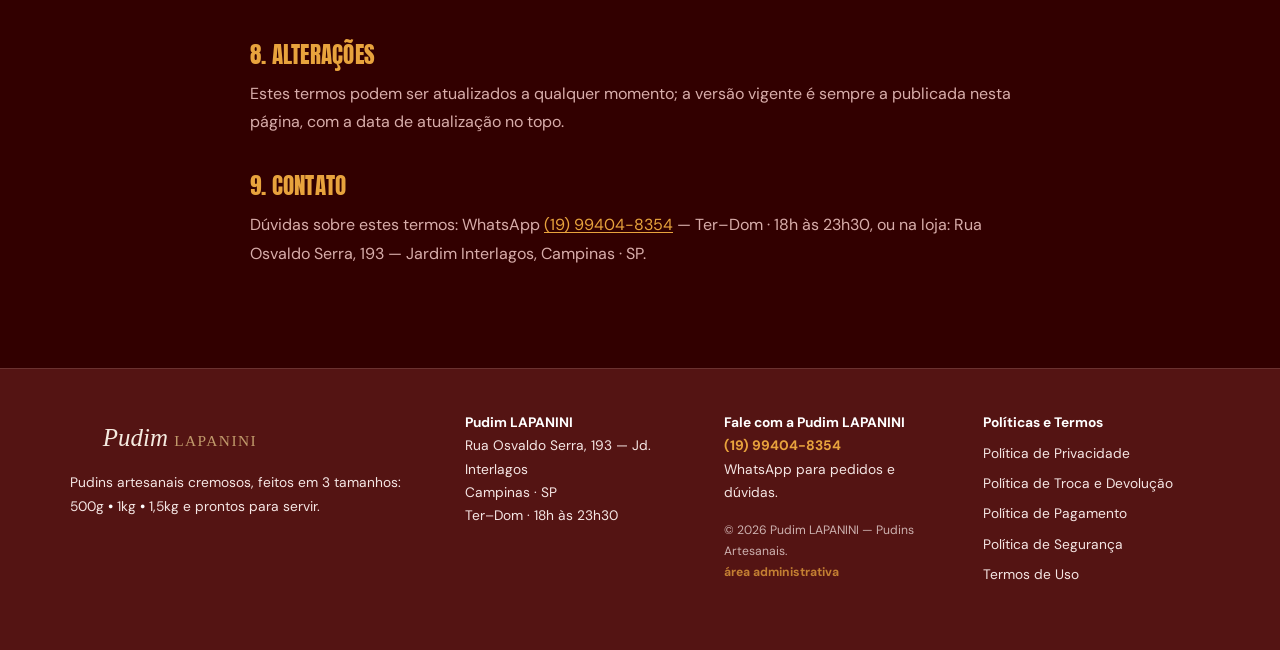
<file: termos-de-uso.html>
<!DOCTYPE html>
<html lang="pt-BR" data-theme="dark">
<head>
  <meta charset="UTF-8">
  <meta name="viewport" content="width=device-width, initial-scale=1.0">
  <meta name="description" content="Termos de Uso da Pudim LAPANINI — regras para navegar no site, fazer pedidos, preços, entregas e uso da marca.">
  <meta name="theme-color" content="#0D0B0A">
  <link rel="icon" type="image/svg+xml" href="assets/img/favicon.svg">
  <title>Termos de Uso — Pudim LAPANINI</title>
  <link rel="preconnect" href="https://fonts.googleapis.com">
  <link rel="preconnect" href="https://fonts.gstatic.com" crossorigin>
  <link href="https://fonts.googleapis.com/css2?family=Anton+SC&family=Barlow+Condensed:ital,wght@0,500;0,600;0,700;1,500;1,600;1,700&family=DM+Sans:opsz,wght@9..40,400;9..40,500;9..40,600;9..40,700&family=Inter:wght@800&display=swap" rel="stylesheet">
  <link rel="stylesheet" href="css/style.css?v=20261090">
</head>
<body>
  <a class="skip-link" href="#politica">Pular para o conteúdo</a>

  <!-- ============ HEADER ============ -->
  <header class="header" id="header">
    <a class="brand" href="index.html" aria-label="Pudim LAPANINI — Voltar à loja">
      <img class="brand__img" src="assets/img/logo-pudim-hass.svg?v=20261004pudim3" alt="Pudim LAPANINI">
    </a>
    <div class="header__actions">
      <a class="btn btn--primary" href="index.html">← Voltar à loja</a>
    </div>
  </header>

  <main id="main">
    <!-- ============ POLÍTICA ============ -->
    <section id="politica" class="policy">
      <div class="wrap">
        <p class="kicker">Políticas e Termos</p>
        <h1>Termos de Uso</h1>
        <p class="policy__meta">Última atualização: 24 de setembro de 2026</p>

        <article>
          <p>Bem-vindo à Pudim LAPANINI! Ao usar o site, você concorda com estes Termos de Uso. São regras simples para a experiência ser boa dos dois lados.</p>

          <h2>1. Sobre o site</h2>
          <p>O site é o canal de vendas da Pudim LAPANINI — pudins artesanais cremosos, prontos para servir, em Campinas · SP. O pedido é fechado pelo site e confirmado pelo WhatsApp <a href="https://wa.me/5519994048354" target="_blank" rel="noopener">(19) 99404-8354</a>.</p>

          <h2>2. Pedidos e confirmação</h2>
          <ul>
            <li>o pedido pelo site é uma <b>reserva</b> — ele só é confirmado quando a gente responde no WhatsApp;</li>
            <li>a gente pode ajustar ou recusar um pedido em caso de falta de estoque, erro de preço ou suspeita de fraude;</li>
            <li>a confirmação inclui o valor final, taxa de entrega e prazo.</li>
          </ul>

          <h2>3. Preços e promoções</h2>
          <ul>
            <li>os preços do cardápio podem mudar sem aviso prévio;</li>
            <li>o valor válido é o confirmado no WhatsApp no fechamento do pedido;</li>
            <li>cupons e promoções valem enquanto durar a condição divulgada e não acumulam entre si.</li>
          </ul>

          <h2>4. Entregas</h2>
          <ul>
            <li>entregamos em Jardim Interlagos, Centro, Jardim Aurélia, Jardim Eulina, Jardim Chapadão e Cambuí (Campinas);</li>
            <li>prazo estimado de 45–60 min, contado após a confirmação do pedido;</li>
            <li>é essencial um endereço correto e alguém para receber; após 2 tentativas, a entrega é reagendada;</li>
            <li>retirada grátis na loja: Rua Osvaldo Serra, 193 — Jardim Interlagos.</li>
          </ul>

          <h2>5. Uso adequado do site</h2>
          <ul>
            <li>pedidos fictícios ou spam sobrecarregam a cozinha — pedidos sem confirmação não geram obrigação de entrega;</li>
            <li>não é permitido copiar, reproduzir ou usar o conteúdo, fotos e a marca Pudim LAPANINI sem autorização;</li>
            <li>tentativas de fraude em pagamento resultam em bloqueio de atendimento.</li>
          </ul>

          <h2>6. Propriedade intelectual</h2>
          <p>Todo o conteúdo do site — textos, imagens, layout, código e a marca Pudim LAPANINI — pertence à Pudim LAPANINI e é protegido pela legislação de propriedade intelectual. Uso comercial sem autorização não é permitido.</p>

          <h2>7. Limitação de responsabilidade</h2>
          <p>O site é fornecido "no estado em que se encontra". A Pudim LAPANINI não responde por indisponibilidade temporária, erros de digitação em preços ou perdas decorrentes de uso indevido do site. Nada aqui limita direitos previstos no Código de Defesa do Consumidor.</p>

          <h2>8. Alterações</h2>
          <p>Estes termos podem ser atualizados a qualquer momento; a versão vigente é sempre a publicada nesta página, com a data de atualização no topo.</p>

          <h2>9. Contato</h2>
          <p>Dúvidas sobre estes termos: WhatsApp <a href="https://wa.me/5519994048354" target="_blank" rel="noopener">(19) 99404-8354</a> — Ter–Dom · 18h às 23h30, ou na loja: Rua Osvaldo Serra, 193 — Jardim Interlagos, Campinas · SP.</p>
        </article>
      </div>
    </section>
  </main>

  <!-- ============ FOOTER ============ -->
  <footer class="site-footer">
    <div class="wrap footer__grid">
      <div>
        <p class="footer__brand"><img class="footer__logo" src="assets/img/logo-pudim-hass.svg?v=20261004pudim3" alt="Pudim LAPANINI"></p>
        <p>Pudins artesanais cremosos, feitos em 3 tamanhos: 500g <b class="dot-brand">•</b> 1kg <b class="dot-brand">•</b> 1,5kg e prontos para servir.</p>
      </div>
      <div>
        <p data-foot-address><b>Pudim LAPANINI</b><br>Rua Osvaldo Serra, 193 — Jd. Interlagos<br>Campinas · SP<br>Ter–Dom · 18h às 23h30</p>
      </div>
      <div class="footer__contact">
        <p><b>Fale com a Pudim LAPANINI</b><br><a href="https://wa.me/5519994048354" target="_blank" rel="noopener" data-foot-phone>(19) 99404-8354</a><br>WhatsApp para pedidos e dúvidas.</p>
        <small>© 2026 Pudim LAPANINI — Pudins Artesanais.<br><a href="admin.html">área administrativa</a></small>
      </div>
      <div>
        <p><b>Políticas e Termos</b></p>
        <ul class="footer__terms">
          <li><a href="politica-de-privacidade.html">Política de Privacidade</a></li>
          <li><a href="politica-de-troca-e-devolucao.html">Política de Troca e Devolução</a></li>
          <li><a href="politica-de-pagamento.html">Política de Pagamento</a></li>
          <li><a href="politica-de-seguranca.html">Política de Segurança</a></li>
          <li><a href="termos-de-uso.html">Termos de Uso</a></li>
        </ul>
      </div>
    </div>
  </footer>
</body>
</html>
</file>
<file: css/style.css>
/* =====================================================================
   La Panini — Lasanhas Artesanais
   Identidade: Nocturno & Artesanal Premium
   Protótipo navegável one-page (front-end puro), modelo de delivery.
   Cobre todos os elementos renderizados por app.js e o markup fixo do
   index.html: barra de oferta, header, hero, cardápio, promoções,
   passos, FAQ, benefícios, footer, FABs, drawer da sacola, checkout,
   painéis (acompanhar pedido / conta), modal e toast.
   ===================================================================== */

/* ---------- Tokens ---------- */

:root {
  /* Paleta Vinho/Bordeaux — Pudim Hass (WCAG AA/AAA) */
  --color-wine-light:    #b94e4c;   /* tags, ícones, bordas sutis, links sobre dark */
  --color-wine-primary:  #973b39;   /* CTA principal, preços, links ativos */
  --color-wine-dark:     #752726;   /* header, headings, hover escuro */
  --color-wine-deep:     #541413;   /* seções escuras, banners promo, footer */
  --color-wine-black:    #320000;   /* texto, sombras, bordas fortes */
  --color-pudding-cream: #fdfbd4;   /* fundo da página, cards claros, inputs */
  --color-white:         #ffffff;   /* texto sobre dark, interior de cards */
  --color-text-on-dark:  #f5e6e4;   /* texto suave sobre vinho */
  --color-caramel:       #e8a33d;   /* avaliações, badge promo, urgência */
  --color-success:       #3e7d4f;   /* toasts de sucesso, campos válidos */

  --font-head: 'Anton SC', Impact, sans-serif;
  --font-body: 'DM Sans', system-ui, -apple-system, sans-serif;

  --brand: var(--color-wine-primary);
  --brand-2: var(--color-wine-dark);
  --amber: var(--color-caramel);
  --warm: var(--color-text-on-dark);

  --radius: 14px;
  --radius-sm: 9px;
  --radius-lg: 22px;
  --shadow: 0 14px 40px rgba(50, 0, 0, 0.35);
  --shadow-sm: 0 4px 14px rgba(50, 0, 0, 0.22);
  --header-h: 64px;
  --menu-card-w: 260px;
  --ease: cubic-bezier(.22, .8, .32, 1);
}

[data-theme="dark"] {
  --bg: var(--color-wine-black);
  --bg-2: var(--color-wine-deep);
  --surface: #67201e;
  --surface-2: #7a2a27;
  --border: rgba(185, 78, 76, 0.32);
  --border-soft: rgba(245, 230, 228, 0.14);
  --text: var(--color-text-on-dark);
  --muted: #d8adaa;
  --muted-2: #c08f8d;
  --on-brand: var(--color-white);
  --on-brand-2: var(--color-white);
  --brand: var(--color-caramel);
  --brand-2: #c98a2e;
  --good: #7fc492;
  --bad: #E07A4F;
  --track-bg: rgba(255, 255, 255, 0.04);
  --overlay: rgba(30, 0, 0, 0.75);
}

[data-theme="light"] {
  --bg: var(--color-pudding-cream);
  --bg-2: #f5f1c6;
  --surface: var(--color-white);
  --surface-2: #faf6dc;
  --border: rgba(151, 59, 57, 0.35);
  --border-soft: rgba(84, 20, 19, 0.18);
  --text: var(--color-wine-black);
  --muted: #8f5f5c;
  --muted-2: #a87875;
  --on-brand: var(--color-white);
  --on-brand-2: var(--color-white);
  --good: var(--color-success);
  --bad: #B3261E;
  --track-bg: rgba(84, 20, 19, 0.06);
  --overlay: rgba(50, 0, 0, 0.5);
}

/* Popup e painéis: destaques em caramelo com texto branco legível */
.modal, .panel { --brand: var(--color-caramel); --on-brand: var(--color-white); }
/* Tema claro: popup mantém as cores do tema escuro */
[data-theme="light"] .modal, [data-theme="light"] .panel {
  --bg: var(--color-wine-black);
  --bg-2: var(--color-wine-deep);
  --surface: #67201e;
  --surface-2: #7a2a27;
  --border: rgba(185, 78, 76, 0.32);
  --border-soft: rgba(245, 230, 228, 0.14);
  --text: var(--color-text-on-dark);
  --muted: #d8adaa;
  --muted-2: #c08f8d;
  --good: #7fc492;
  --bad: #E07A4F;
  --brand: var(--color-caramel);
  --on-brand: var(--color-white);
}
/* Observação e campos do popup sempre em creme */
.modal .opt-group__label,
.modal .opt-group__label small,
.modal .field__msg,
.modal .cross-sell__hint { color: var(--color-pudding-cream); }
.modal .field__input:focus, .modal .field__select:focus {
  border-color: var(--color-pudding-cream);
  box-shadow: 0 0 0 3px rgba(253, 251, 212, 0.15);
}

/* ---------- Reset / base ---------- */

* { box-sizing: border-box; margin: 0; padding: 0; }

html { scroll-behavior: smooth; }

body {
  font-family: var(--font-body);
  background: var(--bg);
  color: var(--text);
  line-height: 1.55;
  -webkit-font-smoothing: antialiased;
  -moz-osx-font-smoothing: grayscale;
  text-rendering: optimizeLegibility;
  transition: background 0.25s var(--ease), color 0.25s var(--ease);
}

body.no-scroll { overflow: hidden; }

/* Trava anti-estouro horizontal (cabeçalho compacto do mobile nunca
   ultrapassa a largura do navegador do celular). */
html, body { overflow-x: clip; }

/* Acesso rápido (sacola) */
.quick-access { margin-bottom: 1rem; }
.quick-access .kicker { margin-bottom: 0.15rem; }
.quick-access h3 { font-size: 1.25rem; margin-bottom: 0.7rem; }
.qa-tabs { display: flex; gap: 8px; margin-bottom: 0.8rem; }
.qa-tabs button {
  flex: 1;
  padding: 9px 10px;
  border-radius: var(--radius-sm);
  border: 1.5px solid var(--border);
  background: transparent;
  color: var(--muted);
  font-weight: 700;
  font-size: 0.82rem;
  transition: all 0.2s var(--ease);
}
.qa-tabs button.is-on {
  background: linear-gradient(135deg, var(--brand), var(--brand-2));
  border-color: transparent;
  color: var(--on-brand);
}

/* Barra de rolagem no padrão do tema */
* { scrollbar-width: thin; scrollbar-color: var(--brand) var(--surface-2); }
*::-webkit-scrollbar { width: 10px; height: 10px; }
*::-webkit-scrollbar-track { background: var(--track-bg); border-radius: 8px; }
*::-webkit-scrollbar-thumb {
  background: linear-gradient(180deg, var(--brand), var(--brand-2));
  border-radius: 8px;
  border: 2px solid var(--bg);
}
*::-webkit-scrollbar-thumb:hover { background: var(--brand-2); }

h1, h2, h3, h4 {
  font-family: var(--font-head);
  font-weight: 700;
  line-height: 1.05;
  letter-spacing: 0.01em;
  text-transform: uppercase;
}

a { color: var(--brand); text-decoration: none; }
a:hover { color: var(--brand-2); }

img { max-width: 100%; display: block; }

button {
  font-family: inherit;
  font-size: inherit;
  cursor: pointer;
  border: 0;
  background: none;
  color: inherit;
}

input, select, textarea { font-family: inherit; color: inherit; }

svg { flex: none; }

/* Ícones dentro de botões nunca interceptam o clique (o alvo é sempre o botão). */
button svg { pointer-events: none; }

[hidden] { display: none !important; }

/* Pulso no contador do carrinho ao adicionar item pelo popup. */
@keyframes cartBump {
  0% { transform: scale(1); }
  40% { transform: scale(1.5); }
  100% { transform: scale(1); }
}
.cart-bump { animation: cartBump 0.4s var(--ease); }

.wrap {
  width: 100%;
  max-width: 1180px;
  margin: 0 auto;
  padding-left: 20px;
  padding-right: 20px;
}

section[id] { scroll-margin-top: calc(var(--header-h) + 14px); }

.skip-link {
  position: absolute;
  left: -999px;
  top: 8px;
  z-index: 100;
  background: var(--color-wine-primary);
  color: var(--color-white);
  padding: 8px 14px;
  border-radius: var(--radius-sm);
  font-weight: 600;
}
.skip-link:focus { left: 8px; }

::selection { background: var(--color-wine-primary); color: var(--color-white); }

:focus-visible {
  outline: 2px solid var(--brand);
  outline-offset: 2px;
  border-radius: 4px;
}

/* ---------- Texto utilitário ---------- */

.kicker {
  display: block;
  font-family: 'Inter', Arial, sans-serif;
  font-size: 12px;
  font-weight: 800;
  line-height: normal;
  letter-spacing: 0.18em;
  text-transform: uppercase;
  color: var(--brand);
  margin-bottom: 0.6rem;
}

/* ---------- Botões ---------- */

.btn {
  display: inline-flex;
  align-items: center;
  justify-content: center;
  gap: 8px;
  padding: 12px 22px;
  border-radius: 8px;
  font-family: var(--font-body);
  font-weight: 700;
  font-size: 0.92rem;
  line-height: 1;
  text-align: center;
  white-space: nowrap;
  transition: transform 0.15s var(--ease), background 0.2s var(--ease),
    box-shadow 0.2s var(--ease), border-color 0.2s var(--ease), color 0.2s;
}

.btn--primary {
  background: var(--color-wine-primary);
  color: var(--color-white);
  transition: all 0.3s ease;
}
.btn--primary:hover {
  background: var(--color-white);
  color: var(--color-wine-primary);
  box-shadow: 0 4px 12px rgba(151, 59, 57, 0.25);
}
.btn--primary:disabled { opacity: 0.55; cursor: not-allowed; transform: none; box-shadow: none; }

.btn--ghost {
  background: transparent;
  color: var(--text);
  border: 1.5px solid var(--border);
}
.btn--ghost:hover { border-color: var(--brand); color: var(--brand); transform: translateY(-1px); }
.btn svg { width: 16px; height: 16px; flex: none; }

.btn--full { width: 100%; }

.icon-btn {
  display: inline-flex;
  align-items: center;
  justify-content: center;
  width: 38px;
  height: 38px;
  border-radius: 8px;
  color: var(--muted);
  transition: background 0.2s, color 0.2s;
}
.icon-btn:hover { background: var(--track-bg); color: var(--text); }
.icon-btn svg { width: 20px; height: 20px; }

/* ---------- Barra de oferta ---------- */

.offer {
  display: flex;
  align-items: center;
  padding: 9px 14px;
  background: linear-gradient(135deg, var(--color-wine-primary), var(--color-wine-dark));
  color: var(--color-white);
  font-size: 0.84rem;
  font-weight: 600;
  position: relative;
}

.offer__center {
  flex: 1;
  display: flex;
  align-items: center;
  justify-content: center;
  gap: 10px;
}

.offer b { letter-spacing: 0.06em; }

.offer__copy {
  padding: 6px 12px;
  border-radius: 8px;
  background: rgba(50, 0, 0, 0.14);
  border: 1px solid rgba(50, 0, 0, 0.35);
  color: var(--on-brand);
  font-weight: 700;
  font-size: 0.78rem;
  transition: background 0.2s;
}
.offer__copy:hover { background: rgba(50, 0, 0, 0.26); }

.offer__close {
  margin-left: auto;
  width: 26px;
  height: 26px;
  border-radius: 8px;
  color: var(--on-brand);
  font-size: 1.2rem;
  line-height: 1;
  transition: background 0.2s;
}
.offer__close:hover { background: rgba(50, 0, 0, 0.2); }


/* ---------- Header ---------- */
.header {
  position: sticky;
  top: 0;
  z-index: 60;
  padding-top: env(safe-area-inset-top, 0px);
  background: rgba(117, 39, 38, 0.94);
  backdrop-filter: blur(12px);
  border-bottom: 1px solid var(--border-soft);
}

.header {
  display: block;
  padding: 0;
  max-width: none;
  margin: 0;
}
.header__inner {
  display: flex;
  align-items: center;
  gap: 14px;
  height: var(--header-h);
  padding: 0 20px;
  max-width: 1220px;
  margin: 0 auto;
  position: static;
}

.brand {
  display: flex;
  align-items: center;
  gap: 11px;
  color: var(--text);
  margin-right: 6px;
}
.brand:hover { color: var(--text); }

.brand__img {
  display: block;
  height: 46px;
  width: auto;
  max-width: 42vw;
  object-fit: contain;
}

.open {
  display: inline-flex;
  align-items: center;
  gap: 8px;
  padding: 7px 13px;
  border-radius: 999px;
  border: 1px solid var(--border-soft);
  background: var(--color-pudding-cream);
  font-size: 0.78rem;
  font-weight: 600;
  color: var(--color-wine-black);
  white-space: nowrap;
}
.open__dot {
  width: 9px;
  height: 9px;
  border-radius: 50%;
  background: var(--good);
  box-shadow: 0 0 0 3px rgba(62, 125, 79, 0.25);
}
.open small { color: inherit; opacity: 0.85; font-weight: 500; }
.open.is-closed { color: var(--color-wine-black); }
.open.is-closed .open__dot { background: #FF1744; box-shadow: 0 0 0 3px rgba(255, 23, 68, 0.25), 0 0 8px rgba(255, 23, 68, 0.55); }
.open.is-closed small { color: var(--color-wine-black); }

.nav-toggle {
  display: none;
  flex-direction: column;
  gap: 5px;
  width: 42px;
  height: 42px;
  align-items: center;
  justify-content: center;
  border-radius: 8px;
  border: 1px solid var(--border-soft);
  transition: border-color 0.2s;
}
.nav-toggle:hover { border-color: var(--color-wine-light); }
.nav-toggle span {
  width: 20px;
  height: 2px;
  background: var(--color-text-on-dark);
  border-radius: 2px;
  transition: transform 0.2s var(--ease), opacity 0.2s;
}
.nav-toggle[aria-expanded="true"] span:nth-child(1) { transform: translateY(7px) rotate(45deg); }
.nav-toggle[aria-expanded="true"] span:nth-child(2) { opacity: 0; }
.nav-toggle[aria-expanded="true"] span:nth-child(3) { transform: translateY(-7px) rotate(-45deg); }

.nav {
  display: flex;
  align-items: center;
  gap: 4px;
  margin: 0 auto;
}
.nav a {
  padding: 9px 14px;
  border-radius: 999px;
  font-size: 0.9rem;
  font-weight: 600;
  color: var(--color-text-on-dark);
  transition: color 0.2s, background 0.2s;
}
.nav a:hover { color: var(--color-white); background: var(--track-bg); }

.header__actions { display: flex; align-items: center; gap: 8px; margin-left: auto; }

.top-btn {
  position: relative;
  display: inline-flex;
  align-items: center;
  justify-content: center;
  gap: 8px;
  min-height: 40px;
  padding: 8px 14px;
  border-radius: 8px;
  border: 1px solid var(--color-wine-light);
  color: var(--color-text-on-dark);
  font-weight: 600;
  font-size: 0.82rem;
  line-height: 1;
  white-space: nowrap;
  flex: none;
  transition: border-color 0.2s, background 0.2s, color 0.2s;
}
.top-btn:hover { border-color: var(--color-wine-light); background: var(--track-bg); color: var(--color-white); }
.top-btn svg { width: 19px; height: 19px; flex: none; }
.top-btn__label { line-height: 1; }

.top-btn--cart {
  background: linear-gradient(135deg, var(--color-wine-primary), var(--color-wine-dark));
  border-color: transparent;
  color: var(--color-white);
  box-shadow: 0 6px 16px rgba(151, 59, 57, 0.3);
}
.top-btn--cart:hover {
  background: linear-gradient(135deg, var(--color-wine-dark), var(--color-wine-primary));
  color: var(--color-white);
  border-color: transparent;
}
.top-btn--cart .top-btn__count { background: var(--color-wine-black); color: var(--color-caramel); }

.top-btn__count {
  position: absolute;
  top: -7px;
  right: -4px;
  display: grid;
  place-items: center;
  min-width: 19px;
  height: 19px;
  padding: 0 5px;
  border-radius: 999px;
  background: var(--color-caramel);
  color: var(--color-wine-black);
  font-size: 0.72rem;
  font-weight: 700;
  line-height: 1;
  box-shadow: 0 3px 8px rgba(151, 59, 57, 0.4);
}

/* Ícones de tema (header + flutuante) */
#theme-btn .icon-sun, .floating-theme .icon-sun { display: none; width: 19px; height: 19px; }
#theme-btn .icon-moon, .floating-theme .icon-moon { display: block; width: 19px; height: 19px; }
[data-theme="light"] #theme-btn .icon-sun, [data-theme="light"] .floating-theme .icon-sun { display: block; width: 19px; height: 19px; }
[data-theme="light"] #theme-btn .icon-moon, [data-theme="light"] .floating-theme .icon-moon { display: none; }
.top-btn--icon { padding: 8px; min-width: 40px; }
.top-btn--icon .top-btn__label { position: absolute; width: 1px; height: 1px; overflow: hidden; clip: rect(0 0 0 0); white-space: nowrap; }

/* ---------- Hero ---------- */

.hero {
  position: relative;
  overflow: hidden;
  background:
    radial-gradient(70% 90% at 82% 20%, rgba(185, 78, 76, 0.2), transparent 60%),
    var(--color-wine-deep);
  border-bottom: 1px solid var(--border-soft);
  padding: 3.6rem 0 3.8rem;
}

.hero__grid {
  display: grid;
  grid-template-columns: 1.05fr 0.95fr;
  gap: 2.5rem;
  align-items: center;
}

/* Foto do hero (lado direito) */
.hero { overflow: visible; padding-top: 3.6rem; }
.hero-art { display: block; align-self: center; }
.hero__photo { height: auto; aspect-ratio: 4 / 3.3; border-radius: var(--radius-lg); transition: transform 0.55s var(--ease); }
.hero-art:hover .hero__photo { transform: scale(1.05); }
.hero-copy { padding-top: 0; padding-bottom: 0; }

.hero-copy {
  max-width: 620px;
  text-align: left;
}

.hero h1 {
  font-family: var(--font-head);
  font-weight: 400;
  font-size: clamp(2.2rem, 5.5vw, 4.4rem);
  line-height: 0.92;
  letter-spacing: 0;
  margin-bottom: 1rem;
  max-width: none;
  color: #ffffff;
  position: relative;
  z-index: 3;
  margin-right: -16rem;
  text-shadow: 0 2px 22px rgba(50, 0, 0, 0.6), 0 1px 4px rgba(50, 0, 0, 0.7);
}
[data-theme="light"] .price__now { color: var(--color-wine-primary); }
[data-theme="light"] .price__now small { color: var(--muted); }
.hero h1 em {
  color: var(--color-caramel);
  font-style: normal;
}

.tagline {
  display: block;
  color: var(--color-text-on-dark);
  max-width: 50ch;
  margin-bottom: 1.5rem;
  font-size: 1.02rem;
}
/* Nome da marca no texto com a fonte da logo */
.logo-word { white-space: nowrap; }
.logo-word__p { font-family: Georgia, 'Times New Roman', serif; font-style: italic; color: var(--color-text-on-dark); }
.logo-word__h { font-family: Georgia, 'Times New Roman', serif; letter-spacing: 0.18em; color: var(--color-caramel); font-size: 0.88em; }

.cta-row { display: flex; align-items: center; justify-content: flex-start; gap: 12px; flex-wrap: wrap; }

.coupon-btn {
  padding: 10px 16px;
  border-radius: 8px;
  border: 1.5px dashed var(--color-caramel);
  color: var(--color-text-on-dark);
  font-size: 0.8rem;
  font-weight: 600;
  letter-spacing: 0.04em;
  transition: background 0.2s, color 0.2s;
}
.coupon-btn b { color: #fff; letter-spacing: 0.08em; }
.coupon-btn em { color: var(--color-caramel); font-style: normal; font-weight: 700; }
.coupon-btn:hover { background: rgba(151, 59, 57, 0.25); color: #ffffff; }

.proof {
  display: flex;
  flex-wrap: wrap;
  justify-content: flex-start;
  gap: 8px 18px;
  margin-top: 1.6rem;
  color: var(--color-text-on-dark);
  font-size: 0.85rem;
  font-weight: 500;
}
.dot-brand { color: var(--color-caramel); }
.proof span { white-space: nowrap; }
.proof svg { width: 1.3em; height: 1.3em; vertical-align: -0.22em; }

/* Foto do hero */

.hero-art { position: relative; }
.hero-art::before {
  content: '';
  position: absolute;
  inset: -8%;
  z-index: 0;
  background: radial-gradient(55% 60% at 55% 45%, rgba(151, 59, 57, 0.3), transparent 65%);
}

.hero__photo {
  position: relative;
  z-index: 1;
  width: 100%;
  aspect-ratio: 4 / 3.3;
  object-fit: cover;
  border-radius: var(--radius-lg);
  border: 1px solid var(--border-soft);
}

.hero__chip {
  position: absolute;
  z-index: 2;
  background: rgba(50, 0, 0, 0.86);
  backdrop-filter: blur(6px);
  color: var(--warm);
  font-size: 0.8rem;
  font-weight: 600;
  border: 1px solid var(--border);
  border-radius: 999px;
  padding: 8px 14px;
  white-space: nowrap;
}
.hero__chip--delivery { left: -6px; bottom: 26px; color: var(--color-caramel); }
.hero__chip--time { right: -6px; top: 20px; }

/* ---------- Cardápio ---------- */

.menu { padding: 3.5rem 0; }

.categories {
  position: sticky;
  top: calc(var(--header-h) + 4px);
  z-index: 40;
  display: flex;
  justify-content: flex-start;
  gap: 9px;
  overflow-x: auto;
  padding: 10px 20px;
  background: var(--bg);
  scrollbar-width: none;
  border-bottom: 1px solid var(--border-soft);
  box-shadow: 0 8px 24px rgba(50, 0, 0, 0.25);
  scroll-padding-left: 20px;
  scroll-padding-right: 20px;
}
@media (min-width: 981px) {
  .categories { justify-content: center; }
}
.categories::-webkit-scrollbar { display: none; }

/* Os cards do cardápio sempre deslizam POR BAIXO da barra de categorias */
#cardapio { isolation: isolate; }
#cardapio .menu-track,
#cardapio .menu-group__track { position: relative; z-index: 0; }
#cardapio .p-card { position: relative; z-index: 0; }

/* Âncoras do cardápio não ficam escondidas atrás do header + barra */
#inicio,
#cardapio,
#promocoes,
#duvidas,
.menu-group { scroll-margin-top: calc(var(--header-h) + 76px); }

.chip {
  display: inline-flex;
  align-items: center;
  flex: 0 0 auto;
  scroll-margin-left: 20px;
  scroll-margin-right: 20px;
  white-space: nowrap;
  padding: 9px 16px;
  border-radius: 8px;
  border: 1.5px solid var(--border);
  background: var(--surface);
  color: var(--muted);
  font-size: 0.86rem;
  font-weight: 600;
  transition: all 0.2s var(--ease);
}
.chip:hover { border-color: var(--brand); color: var(--text); transform: translateY(-1px); }
.chip.active {
  background: var(--color-wine-primary);
  color: var(--color-white);
  border-color: transparent;
  box-shadow: 0 6px 16px rgba(151, 59, 57, 0.28);
}

.grid { display: grid; gap: 1.2rem; }

/* ---------- Carrossel do cardápio ---------- */

.menu-carousel { position: relative; }

.menu-track {
  display: flex;
  gap: 14px;
  overflow-x: auto;
  padding: 1.4rem 20px 1.2rem 4px;
  scroll-snap-type: x proximity;
  scroll-padding-left: 10px;
  scrollbar-width: none;
}
.menu-track::-webkit-scrollbar { display: none; }

.menu-track .p-card {
  flex: 0 0 var(--menu-card-w, 260px);
  scroll-snap-align: start;
}

/* Cardápio sempre agrupado: cada categoria em seu próprio carrossel */
.menu-track.is-grouped {
  display: block;
  overflow: visible;
  scroll-snap-type: none;
  padding: 0.6rem 20px 1.2rem 4px;
}
.menu-group { flex: 1 1 100%; min-width: 0; padding-top: 1.4rem; }
.menu-group__title {
  font-family: "Anton SC", Impact, sans-serif;
  font-style: normal;
  font-weight: 400;
  color: var(--color-white);
  font-size: clamp(1.8rem, 5.5vw, 2.6rem);
  line-height: 1.05;
  letter-spacing: 0.01em;
}
.menu-group__kicker {
  font-family: Inter, Arial, sans-serif;
  font-style: normal;
  font-weight: 800;
  color: var(--brand);
  font-size: 12px;
  line-height: normal;
  text-transform: uppercase;
  letter-spacing: 0.08em;
  margin: 0 0 0.45rem;
}

/* Tema claro: títulos fixados em creme no CSS ficam invisíveis no fundo
   claro — usa a cor de texto do tema. */
[data-theme="light"] .menu-group__title { color: var(--text); }
[data-theme="light"] .acc-title { color: var(--text); }
[data-theme="light"] #track .panel__head h2 { color: var(--text); }
.menu-group__grid { display: flex; flex-wrap: wrap; gap: 14px; margin-top: 1rem; }
.menu-group__grid .p-card { flex: 1 1 240px; max-width: 340px; }

/* Trilho do carrossel dentro de cada grupo do "Todos" */
.menu-group__track {
  display: flex;
  flex-wrap: nowrap;
  gap: 14px;
  overflow-x: auto;
  padding: 1rem 20px 1.1rem 4px;
  margin-top: 0.4rem;
  scroll-snap-type: x proximity;
  scroll-padding-left: 10px;
  scrollbar-width: none;
}
.menu-group__track::-webkit-scrollbar { display: none; }
.menu-group__track .p-card { flex: 0 0 var(--menu-card-w, 260px); max-width: none; scroll-snap-align: start; }

.menu-arrow {
  position: absolute;
  top: 50%;
  transform: translateY(-50%);
  z-index: 12;
  display: grid;
  place-items: center;
  width: 44px;
  height: 44px;
  border-radius: 8px;
  background: var(--surface);
  border: 1px solid var(--border);
  color: var(--text);
  font-size: 1.7rem;
  line-height: 1;
  box-shadow: var(--shadow-sm);
  transition: all 0.2s var(--ease);
}
.menu-arrow:hover { border-color: var(--brand); color: var(--brand); transform: translateY(-50%) scale(1.08); }
.menu-arrow[hidden] { display: none; }
.menu-arrow--prev { left: -10px; }
.menu-arrow--next { right: -10px; }

/* ---------- Cards de produto ---------- */

.p-card {
  background: var(--surface);
  border: 1px solid var(--border-soft);
  border-radius: var(--radius);
  overflow: hidden;
  display: flex;
  flex-direction: column;
  transition: transform 0.22s var(--ease), box-shadow 0.22s var(--ease), border-color 0.22s;
}
.p-card:hover {
  transform: translateY(-3px);
  box-shadow: 0 8px 24px rgba(151, 59, 57, 0.12), var(--shadow-sm);
  border-color: var(--border);
}

.p-card__media {
  position: relative;
  aspect-ratio: 1 / 1;
  overflow: hidden;
  background: var(--surface-2);
}
.p-card__media img {
  width: 100%;
  height: 100%;
  object-fit: cover;
  transition: transform 0.5s var(--ease);
}
.p-card__media.m-whole img { object-fit: contain; }
.p-card:hover .p-card__media img { transform: scale(1.05); }

.p-card__tags {
  position: absolute;
  top: 10px;
  left: 10px;
  display: flex;
  flex-wrap: wrap;
  gap: 6px;
  pointer-events: none;
}

.p-card__body {
  display: flex;
  flex-direction: column;
  flex: 1;
  padding: 1.1rem 1.1rem 1.2rem;
}

.p-card__name {
  font-size: 1.22rem;
  line-height: 1.1;
  margin-bottom: 0.35rem;
}

.p-card__eyebrow {
  margin: 0 0 0.3rem;
  color: var(--muted);
  font-size: 0.72rem;
  font-weight: 600;
  letter-spacing: 0.09em;
  text-transform: uppercase;
}

.p-card__eyebrow .p-card__num {
  color: var(--accent, var(--color-caramel));
  font-weight: 300;
  letter-spacing: 0.04em;
}

.p-card__desc {
  color: var(--muted);
  font-size: 0.85rem;
  line-height: 1.7;
  flex: 1;
  margin-bottom: 0.9rem;
  min-height: 2.9em;
}

.p-card__foot {
  display: flex;
  align-items: center;
  justify-content: space-between;
  gap: 10px;
  margin-top: auto;
}

.price { display: flex; flex-direction: column; }
.price__now {
  font-family: var(--font-body);
  font-size: 1.35rem;
  font-weight: 600;
  color: var(--color-pudding-cream);
  line-height: 1;
}
.price__now small {
  display: block;
  font-family: var(--font-body);
  font-size: 0.72rem;
  font-weight: 300;
  color: #FFFFFF;
  margin-top: 3px;
}
.price__old {
  font-size: 0.78rem;
  color: var(--muted-2);
  text-decoration: line-through;
}

.add-btn {
  display: grid;
  place-items: center;
  width: 42px;
  height: 42px;
  flex: none;
  border-radius: 8px;
  background: var(--color-wine-primary);
  color: var(--color-white);
  box-shadow: 0 6px 14px rgba(151, 59, 57, 0.3);
  transition: transform 0.2s var(--ease), box-shadow 0.2s, background 0.2s;
}
.add-btn:hover { transform: scale(1.08); box-shadow: 0 8px 18px rgba(151, 59, 57, 0.4); background: var(--color-wine-dark); }
.add-btn svg { width: 18px; height: 18px; }

.empty-state {
  text-align: center;
  padding: 3rem 1rem;
  color: var(--muted);
}
.empty-state svg {
  width: 52px;
  height: 52px;
  margin: 0 auto 1rem;
  color: var(--muted-2);
}

/* ---------- Tags ---------- */

.tag {
  display: inline-flex;
  align-items: center;
  padding: 5px 10px;
  border-radius: 999px;
  background: rgba(50, 0, 0, 0.7);
  backdrop-filter: blur(4px);
  border: 1px solid var(--border-soft);
  color: var(--warm);
  font-size: 0.7rem;
  font-weight: 600;
  letter-spacing: 0.04em;
}
.tag--brand {
  background: var(--color-wine-primary);
  color: var(--color-white);
  border-color: transparent;
}
.tag--promo {
  background: var(--amber);
  color: var(--color-wine-black);
  border-color: transparent;
}
.tag--order { border-style: dashed; }

/* ---------- Promoções ---------- */

.promo {
  background:
    radial-gradient(60% 140% at 90% 0%, rgba(151, 59, 57, 0.16), transparent 55%),
    var(--surface);
  border-top: 1px solid var(--border-soft);
  border-bottom: 1px solid var(--border-soft);
  padding: 3rem 0;
}
.promo__cols {
  display: grid;
  grid-template-columns: 1.4fr 0.6fr;
  gap: 2rem;
  align-items: center;
}
.promo__copy h2 {
  font-size: clamp(2.2rem, 6vw, 82px);
  font-weight: 400;
  line-height: 1.02;
  margin-bottom: 0.6rem;
}
.promo__copy h2 em { color: var(--brand); font-style: normal; }
.promo__copy > span { display: block; color: var(--muted); max-width: 52ch; margin-bottom: 1.4rem; }

.promo__coupon {
  display: grid;
  place-items: center;
  text-align: center;
  padding: 2rem 1rem;
  border: 2px dashed var(--color-wine-light);
  border-radius: var(--radius-lg);
  background: var(--color-wine-deep);
  color: var(--on-brand-2);
  box-shadow: 0 16px 36px rgba(151, 59, 57, 0.4);
  font: inherit;
  font-size: 0.8rem;
  letter-spacing: 0.14em;
  cursor: pointer;
  transition: transform 0.2s var(--ease), box-shadow 0.2s var(--ease);
}
.promo__coupon:hover { transform: translateY(-2px); box-shadow: 0 22px 44px rgba(151, 59, 57, 0.5); }
.promo__coupon:focus-visible { outline: 3px solid var(--on-brand); outline-offset: 3px; }
.promo__coupon b {
  display: block;
  font-family: var(--font-head);
  font-size: 2.4rem;
  letter-spacing: 0.08em;
  margin-top: 0.3rem;
  cursor: pointer;
  line-height: 1;
  color: var(--color-caramel);
}
.promo__coupon small {
  margin-top: 0.5rem;
  font-size: 0.72rem;
  letter-spacing: 0.1em;
  opacity: 0.72;
}

/* Cartão de destaque */

.promo__hint {
  display: block;
  color: var(--muted);
  font-size: 0.88rem;
  max-width: 52ch;
  margin-top: 0.2rem;
}

.feature {
  display: flex;
  gap: 16px;
  align-items: stretch;
  padding: 14px;
  border: 1px solid var(--border);
  border-radius: var(--radius-lg);
  background: var(--surface);
  margin: 1.2rem 0 0.8rem;
  max-width: 560px;
  transition: transform 0.22s var(--ease), box-shadow 0.22s var(--ease), border-color 0.22s;
}
.feature:hover {
  transform: translateY(-3px);
  box-shadow: 0 12px 32px rgba(151, 59, 57, 0.14);
  border-color: var(--brand);
}

.feature__media {
  position: relative;
  width: 210px;
  flex: none;
  border-radius: var(--radius);
  overflow: hidden;
  background: var(--surface-2);
}
.feature__media img {
  width: 100%;
  height: 100%;
  aspect-ratio: 4 / 3.2;
  object-fit: cover;
}

.feature__badge {
  position: absolute;
  top: 8px;
  left: 8px;
  padding: 5px 10px;
  border-radius: 999px;
  background: var(--amber);
  color: var(--color-wine-black);
  font-size: 0.7rem;
  font-weight: 700;
  letter-spacing: 0.04em;
  box-shadow: var(--shadow-sm);
}

.feature__body {
  flex: 1;
  min-width: 0;
  display: flex;
  flex-direction: column;
  justify-content: center;
  gap: 6px;
}
.feature__title { font-size: 1.45rem; line-height: 1.1; }
.feature__desc { color: var(--muted); font-size: 0.84rem; }
.feature__desc b { color: var(--text); }
.feature__meta {
  list-style: none;
  display: flex;
  flex-wrap: wrap;
  gap: 6px;
  margin: 2px 0;
  padding: 0;
}
.feature__meta li {
  padding: 4px 10px;
  border-radius: 999px;
  background: var(--surface-2);
  border: 1px solid var(--border-soft);
  color: var(--muted);
  font-size: 0.72rem;
  font-weight: 600;
  letter-spacing: 0.03em;
  text-transform: uppercase;
}
.feature__price { display: flex; align-items: baseline; gap: 10px; flex-wrap: wrap; }
.feature__price .price__old { font-size: 0.85rem; }
.feature__price .price__now { font-size: 1.6rem; }
.price__save {
  padding: 4px 10px;
  border-radius: 999px;
  background: rgba(62, 125, 79, 0.14);
  border: 1px solid rgba(62, 125, 79, 0.5);
  color: var(--good);
  font-size: 0.74rem;
  font-weight: 700;
  letter-spacing: 0.02em;
}
.feature__body .btn { margin-top: 2px; align-self: flex-start; }

/* ---------- 3 passos ---------- */

.steps {
  padding: 3.5rem 0;
  background:
    radial-gradient(60% 100% at 10% 0%, rgba(151, 59, 57, 0.06), transparent 50%),
    var(--bg);
}
.steps > header {
  text-align: center;
  margin-bottom: 1.8rem;
}
.steps > header h2 {
  font-size: clamp(2.2rem, 6vw, 82px);
  font-weight: 400;
  line-height: 1.02;
  color: var(--text);
}

.steps__grid {
  display: grid;
  grid-template-columns: repeat(3, 1fr);
  gap: 1.2rem;
}
.steps__grid article {
  background: var(--surface);
  border: 1px solid var(--border-soft);
  border-radius: var(--radius);
  padding: 1.6rem 1.5rem;
}
.steps__grid small {
  display: grid;
  place-items: center;
  width: 104px;
  height: 104px;
  border-radius: 28px;
  background: linear-gradient(135deg, rgba(255, 255, 255, 0.1), rgba(255, 255, 255, 0.02));
  backdrop-filter: blur(8px);
  -webkit-backdrop-filter: blur(8px);
  border: 1px solid rgba(255, 255, 255, 0.16);
  box-shadow: inset 0 1px 0 rgba(255, 255, 255, 0.18);
  font-family: var(--font-head);
  font-size: 70px;
  font-weight: 400;
  line-height: normal;
  color: var(--brand);
  margin-bottom: 0.9rem;
}
.steps__grid article i {
  font-style: normal;
  color: var(--brand);
  display: grid;
  place-items: center;
  width: 38px;
  height: 38px;
  border-radius: 10px;
  background: rgba(151, 59, 57, 0.1);
  margin-bottom: 0.9rem;
}
.steps__grid article i svg { width: 20px; height: 20px; }
.steps__grid h3 { font-size: 1.2rem; margin-bottom: 0.3rem; }
.steps__grid p { color: var(--muted); font-size: 0.88rem; }

/* ---------- FAQ ---------- */

.faq {
  padding: 3.5rem 0;
  background:
    radial-gradient(60% 100% at 90% 0%, rgba(151, 59, 57, 0.06), transparent 50%),
    var(--surface);
}
.faq .wrap { max-width: 820px; }
.faq h2 { font-size: clamp(2.2rem, 6vw, 82px); line-height: 1.02; margin-bottom: 0.4rem; }
.faq .kicker, .faq h2, .faq__hint { text-align: center; }
.faq__hint { display: block; color: var(--muted); font-size: 0.9rem; margin-bottom: 1.4rem; }

.faq details {
  border: 1px solid var(--border-soft);
  border-radius: var(--radius);
  background: var(--surface);
  margin-bottom: 10px;
  overflow: hidden;
  transition: border-color 0.2s;
}
.faq details[open] { border-color: var(--border); }

.faq summary {
  display: flex;
  align-items: center;
  justify-content: space-between;
  gap: 12px;
  padding: 16px 18px;
  font-weight: 600;
  font-size: 0.98rem;
  cursor: pointer;
  list-style: none;
  color: var(--text);
}
.faq summary::-webkit-details-marker { display: none; }
.faq summary b {
  color: var(--brand);
  font-size: 1.2rem;
  font-weight: 700;
  transition: transform 0.25s var(--ease);
  flex: none;
}
.faq details[open] summary b { transform: rotate(45deg); }

.faq details p {
  padding: 0 18px 16px;
  color: var(--text);
  font-size: 0.9rem;
  line-height: 1.6;
}

/* ---------- Benefícios ---------- */

.benefits { padding: 3.5rem 0; }

.benefits__grid {
  display: grid;
  grid-template-columns: repeat(4, 1fr);
  gap: 12px;
}
.benefits__grid div {
  display: flex;
  flex-direction: column;
  align-items: flex-start;
  gap: 4px;
  padding: 1.1rem 1.2rem;
  border: 1px solid var(--border-soft);
  border-radius: var(--radius);
  background: var(--surface);
}
.benefits__grid i {
  font-style: normal;
  color: var(--brand);
  display: grid;
  place-items: center;
  width: 38px;
  height: 38px;
  border-radius: 10px;
  background: rgba(151, 59, 57, 0.1);
  margin-bottom: 4px;
}
.benefits__grid i svg { width: 20px; height: 20px; }
.benefits__grid b { font-size: 0.95rem; font-family: var(--font-head); font-size: 1.12rem; }
.benefits__grid span { color: var(--muted); font-size: 0.78rem; }

/* ---------- Pudim Hass: vitrine, confiança, depoimentos, combo, leads ---------- */

.sec-head { text-align: center; max-width: 680px; margin: 0 auto 0.5rem; }
.center-box { display: flex; justify-content: center; margin-top: 1.6rem; text-align: center; }
.center-box .promo__hint { max-width: 60ch; }

.trustbar { background: var(--surface); border-bottom: 1px solid var(--border-soft); }
.trustbar__row { display: flex; flex-wrap: wrap; gap: 10px 28px; justify-content: center; padding: 14px 20px; }
.trustbar__row span { display: inline-flex; align-items: center; gap: 8px; color: var(--muted); font-size: 0.85rem; font-weight: 600; }
.trustbar__row svg { width: 18px; height: 18px; color: var(--brand); flex: none; }

.vit-sub { color: var(--muted); margin: 0.5rem 0 1.4rem; }
.vit-grid { display: grid; grid-template-columns: repeat(3, 1fr); gap: 14px; margin-top: 1.2rem; }
.vit-note { color: var(--muted-2); font-size: 0.8rem; margin-top: 1rem; text-align: center; }

.steps__grid--4 { grid-template-columns: repeat(4, 1fr); }

.quotes { display: grid; grid-template-columns: 1fr 1fr; gap: 14px; margin-top: 1.4rem; text-align: left; }
.quote { background: var(--surface); border: 1px solid var(--border-soft); border-radius: var(--radius); padding: 1.3rem 1.4rem; }
.quote p { font-size: 1.02rem; line-height: 1.6; margin-bottom: 0.7rem; }
.quote footer { color: var(--muted); font-size: 0.85rem; }
.stars { display: inline-flex; gap: 2px; color: var(--color-caramel); margin-bottom: 0.6rem; }
.stars svg { width: 16px; height: 16px; }

.leads { padding: 3.5rem 0; background: var(--surface); border-top: 1px solid var(--border-soft); border-bottom: 1px solid var(--border-soft); }
.leads__card { max-width: 620px; margin: 0 auto; text-align: center; }
.leads__card h2 { font-size: clamp(1.8rem, 5vw, 2.6rem); line-height: 1.05; margin-bottom: 0.5rem; }
.leads__sub { color: var(--muted); }
.leads__form { display: flex; gap: 8px; margin-top: 1.2rem; }
.leads__form .field__input { flex: 1; min-width: 0; }
.leads__note { min-height: 1.4em; margin-top: 0.6rem; font-size: 0.85rem; color: var(--brand); }

#combo .feature { margin-left: auto; margin-right: auto; }
#combo .price__save { align-self: flex-start; }

@media (max-width: 760px) {
  .vit-grid { grid-template-columns: 1fr; }
  .steps__grid--4 { grid-template-columns: 1fr; }
  .quotes { grid-template-columns: 1fr; }
  .leads__form { flex-direction: column; }
}

/* ---------- Footer ---------- */

.site-footer {
  margin-top: 1rem;
  border-top: 1px solid var(--border-soft);
  background: var(--color-wine-deep);
  padding: 2.6rem 0 1.4rem;
}

.footer__grid {
  display: grid;
  grid-template-columns: 1.6fr 1fr 1fr 1fr;
  gap: 2rem;
  margin-bottom: 2.2rem;
}

.footer__brand {
  margin-bottom: 0.6rem;
}
.footer__logo {
  display: block;
  height: 54px;
  width: auto;
  max-width: 220px;
  object-fit: contain;
}

.footer__grid p { font-size: 0.86rem; color: var(--color-text-on-dark); margin-bottom: 0.4rem; line-height: 1.7; }
.footer__grid b { color: var(--color-white); }

.footer__contact a { font-weight: 700; }
.footer__contact a:hover { color: var(--color-white); }
.footer__contact small {
  display: block;
  margin-top: 1rem;
  color: var(--color-text-on-dark);
  opacity: 0.75;
  font-size: 0.76rem;
  line-height: 1.7;
}

.footer__terms {
  list-style: none;
  padding: 0;
  margin: 0;
}
.footer__terms li { margin-bottom: 0.35rem; }
.footer__terms a {
  color: var(--color-text-on-dark);
  text-decoration: none;
  font-size: 0.86rem;
  line-height: 1.7;
  transition: color 0.2s;
}
.footer__terms a:hover { color: var(--color-white); }

/* ---------- FABs ---------- */

.fab {
  position: fixed;
  right: 18px;
  z-index: 65;
  display: grid;
  place-items: center;
  width: 54px;
  height: 54px;
  border-radius: 8px;
  box-shadow: var(--shadow);
  transition: transform 0.2s var(--ease), box-shadow 0.2s;
}
.fab:hover { transform: translateY(-2px) scale(1.04); }
.fab svg { width: 26px; height: 26px; }

.fab--whats { bottom: 20px; background: linear-gradient(135deg, var(--color-wine-primary), var(--color-wine-dark)); color: var(--color-white); }
.fab--whats:hover { color: var(--color-white); }

.floating-cart {
  position: fixed;
  right: 18px;
  bottom: 86px;
  z-index: 65;
  display: grid;
  place-items: center;
  width: 54px;
  height: 54px;
  border-radius: 8px;
  background: linear-gradient(135deg, var(--color-wine-primary), var(--color-wine-dark));
  color: var(--color-white);
  box-shadow: 0 12px 30px rgba(151, 59, 57, 0.42);
  transition: transform 0.2s var(--ease), box-shadow 0.2s;
}
.floating-cart:hover { transform: translateY(-2px) scale(1.04); }
.floating-cart svg { width: 22px; height: 22px; }
.floating-cart b {
  position: absolute;
  top: -4px;
  right: -4px;
  min-width: 20px;
  height: 20px;
  padding: 0 5px;
  border-radius: 999px;
  background: var(--color-wine-black);
  color: #fff;
  font-size: 11px;
  font-weight: 700;
  display: grid;
  place-items: center;
}

/* ---------- Botão flutuante de tema (só mobile; no desktop fica no header) ---------- */

.floating-theme {
  position: fixed;
  right: 18px;
  z-index: 65;
  display: none;
  place-items: center;
  width: 54px;
  height: 54px;
  border-radius: 8px;
  background: var(--surface);
  border: 1px solid var(--border);
  color: var(--text);
  box-shadow: var(--shadow);
  transition: transform 0.2s var(--ease), box-shadow 0.2s;
}
.floating-theme:hover { transform: translateY(-2px) scale(1.04); }
.floating-theme svg { width: 22px; height: 22px; }

/* ---------- Drawer (sacola e checkout) ---------- */

.drawer { position: fixed; inset: 0; z-index: 75; pointer-events: none; }

.drawer__backdrop {
  position: absolute;
  inset: 0;
  background: var(--overlay);
  backdrop-filter: blur(3px);
  opacity: 0;
  transition: opacity 0.25s var(--ease);
}

.drawer__panel {
  position: absolute;
  top: 0;
  right: 0;
  height: 100%;
  width: min(430px, 100vw);
  background: var(--surface);
  border-left: 1px solid var(--border);
  display: flex;
  flex-direction: column;
  transform: translateX(102%);
  transition: transform 0.32s var(--ease);
  box-shadow: var(--shadow);
}

.drawer.is-open { pointer-events: auto; }
.drawer.is-open .drawer__backdrop { opacity: 1; }
.drawer.is-open .drawer__panel { transform: translateX(0); }

.drawer__head {
  display: flex;
  align-items: center;
  justify-content: space-between;
  padding: 1rem 1.3rem;
  border-bottom: 1px solid var(--border-soft);
}
.drawer__head h2 { font-size: 1.35rem; }

.drawer__close {
  display: grid;
  place-items: center;
  width: 48px;
  height: 48px;
  border-radius: 8px;
  background: var(--track-bg);
  color: var(--muted);
  font-size: 1.9rem;
  line-height: 1;
  transition: background 0.2s, color 0.2s;
}
.drawer__close:hover { background: var(--color-wine-dark); color: var(--color-white); }

.drawer__body {
  display: flex;
  flex-direction: column;
  flex: 1;
  overflow-y: auto;
  padding: 1.1rem 1.3rem;
  scrollbar-width: thin;
  scrollbar-color: var(--brand) var(--surface-2);
}
.drawer__body::-webkit-scrollbar { width: 8px; }
.drawer__body::-webkit-scrollbar-track { background: var(--surface-2); border-radius: 4px; }
.drawer__body::-webkit-scrollbar-thumb { background: var(--brand); border-radius: 4px; }
.drawer__body::-webkit-scrollbar-thumb:hover { background: var(--brand-2); }

.drawer__foot {
  display: flex;
  flex-direction: column;
  gap: 10px;
  padding: 0.9rem 1.3rem 1.1rem;
  border-top: 1px solid var(--border-soft);
}
.drawer__foot .btn:not(.btn--full) { width: 100%; }

.drawer__note {
  margin-top: 0.8rem;
  color: var(--muted-2);
  font-size: 0.76rem;
  text-align: center;
}

/* Carrinho */

.cart-empty {
  text-align: center;
  padding: 2.6rem 1rem;
  color: var(--muted);
}
.cart-empty svg {
  width: 46px;
  height: 46px;
  margin: 0 auto 0.8rem;
  color: var(--muted-2);
}
.cart-empty p { font-size: 0.92rem; }

.cart-rows { display: flex; flex-direction: column; gap: 12px; }

.cart-row {
  display: flex;
  gap: 12px;
  padding-bottom: 12px;
  border-bottom: 1px solid var(--border-soft);
}
.cart-row__media {
  width: 74px;
  height: 68px;
  flex: none;
  border-radius: var(--radius-sm);
  overflow: hidden;
  background: var(--surface-2);
}
.cart-row__media img { width: 100%; height: 100%; object-fit: cover; }

.cart-row__body { flex: 1; min-width: 0; }
.cart-row__name { font-size: 1.02rem; line-height: 1.15; margin-bottom: 0.15rem; }
.cart-row__sub {
  font-size: 0.76rem;
  color: var(--muted);
  line-height: 1.45;
  margin-bottom: 0.2rem;
}
.cart-row__obs {
  font-size: 0.74rem;
  color: var(--muted-2);
  font-style: italic;
  margin-bottom: 0.5rem;
}

.cart-row__foot {
  display: flex;
  align-items: center;
  gap: 8px;
}
.cart-row__foot .stepper { padding: 1px; }
.cart-row__foot .stepper button { width: 27px; height: 27px; }
.cart-row__foot .stepper span { min-width: 22px; font-size: 0.85rem; }
.cart-row__price {
  margin-left: auto;
  font-family: var(--font-head);
  font-weight: 700;
  font-size: 1.05rem;
  color: var(--brand);
}

.coupon-field { margin: 0.6rem 0; }
.coupon-field__row { display: flex; gap: 8px; }
.coupon-field__row .field__input { flex: 1; }

.coupon-msg { font-size: 0.78rem; margin-top: 0.4rem; min-height: 1em; }
.coupon-msg.is-ok { color: var(--good); text-shadow: 0 0 10px rgba(62, 125, 79, 0.4); }
.coupon-msg.is-err { color: var(--bad); }

.cart-summary {
  border-radius: var(--radius);
  background: var(--track-bg);
  padding: 0.9rem 1rem;
  margin-bottom: 1rem;
}

.sum-row {
  display: flex;
  justify-content: space-between;
  align-items: baseline;
  font-size: 0.88rem;
  color: var(--muted);
  padding: 3px 0;
}
.sum-row small { font-size: 0.7rem; }
.sum-row .value { font-weight: 600; color: var(--text); }
.sum-row .value.is-neg { color: var(--good); text-shadow: 0 0 10px rgba(62, 125, 79, 0.4); }
.sum-row.is-good { color: var(--good); text-shadow: 0 0 10px rgba(62, 125, 79, 0.4); }
.sum-row--total {
  font-family: var(--font-head);
  font-size: 1.28rem;
  font-weight: 700;
  color: var(--text);
  border-top: 1px dashed var(--border);
  margin-top: 6px;
  padding-top: 8px;
}
.sum-row--total span:first-child { color: var(--text); }
.sum-row--total .value { color: var(--brand); font-size: 1.28rem; }

/* ---------- Checkout (embutido na sacola) ---------- */

.steps-progress {
  display: flex;
  gap: 8px;
  margin-bottom: 1rem;
  border-radius: 999px;
  background: var(--surface-2);
  border: 1px solid var(--border-soft);
  padding: 6px;
}

.step {
  flex: 1;
  display: flex;
  align-items: center;
  justify-content: center;
  gap: 8px;
  padding: 7px 6px;
  border-radius: 999px;
  color: var(--muted-2);
  font-size: 0.8rem;
  font-weight: 600;
  transition: all 0.25s var(--ease);
}
.step__num {
  display: grid;
  place-items: center;
  width: 25px;
  height: 25px;
  border-radius: 50%;
  background: var(--surface);
  font-family: var(--font-head);
  font-size: 0.92rem;
  font-weight: 700;
  color: var(--muted);
  transition: all 0.25s var(--ease);
}
.step__label { font-size: 0.82rem; white-space: nowrap; }
.step.is-current { background: rgba(151, 59, 57, 0.12); color: var(--brand); }
.step.is-current .step__num { background: var(--color-wine-primary); color: var(--color-white); }
.step.is-done { color: var(--good); }
.step.is-done .step__num { background: rgba(62, 125, 79, 0.16); color: var(--good); }

.card {
  background: var(--surface);
  border: 1px solid var(--border-soft);
  border-radius: var(--radius);
  padding: 1.05rem 1.1rem;
  margin-bottom: 1rem;
}
.card h3 {
  font-size: 1.28rem;
  margin-bottom: 0.35rem;
}
.card__hint {
  color: var(--muted);
  font-size: 0.82rem;
  margin: 0.2rem 0 0.8rem;
}
.card__hint.is-err { color: var(--bad); }

.toggle-box {
  display: grid;
  grid-template-columns: 1fr 1fr;
  gap: 10px;
  margin-bottom: 1rem;
}

.toggle-card {
  display: flex;
  flex-direction: column;
  gap: 4px;
  padding: 15px 16px;
  border-radius: var(--radius);
  border: 1.5px solid var(--border-soft);
  background: var(--surface-2);
  cursor: pointer;
  transition: all 0.2s var(--ease);
}
.toggle-card input { position: absolute; opacity: 0; pointer-events: none; }
.toggle-card.is-on { border-color: var(--brand); background: rgba(151, 59, 57, 0.09); }
.toggle-card__title { font-family: var(--font-head); font-size: 1.15rem; font-weight: 700; }
.toggle-card__hint { font-size: 0.78rem; color: var(--muted); }

.district-list {
  display: grid;
  grid-template-columns: 1fr 1fr;
  gap: 9px;
}

.district-opt {
  display: flex;
  align-items: center;
  justify-content: space-between;
  gap: 8px;
  padding: 12px 13px;
  border-radius: var(--radius-sm);
  border: 1.5px solid var(--border-soft);
  background: var(--surface-2);
  cursor: pointer;
  transition: all 0.2s var(--ease);
}
.district-opt input { position: absolute; opacity: 0; pointer-events: none; }
.district-opt.is-on { border-color: var(--brand); background: rgba(151, 59, 57, 0.09); }
.district-opt__name { font-weight: 600; font-size: 0.88rem; }
.district-opt__fee { font-size: 0.78rem; color: var(--muted); flex: none; }

.pay-list { display: flex; flex-direction: column; gap: 9px; margin-bottom: 0.8rem; }

.pay-card {
  display: flex;
  align-items: center;
  gap: 14px;
  padding: 13px 15px;
  border-radius: var(--radius);
  border: 1.5px solid var(--border-soft);
  background: var(--surface-2);
  cursor: pointer;
  transition: all 0.2s var(--ease);
}
.pay-card input { position: absolute; opacity: 0; pointer-events: none; }
.pay-card.is-on { border-color: var(--brand); background: rgba(151, 59, 57, 0.09); }
.pay-card__icon {
  display: grid;
  place-items: center;
  width: 46px;
  height: 46px;
  flex: none;
  border-radius: 12px;
  background: var(--color-wine-primary);
  color: var(--color-white);
  font-family: var(--font-head);
  font-weight: 700;
  font-size: 0.78rem;
  letter-spacing: 0.06em;
}
.pay-card__name { font-weight: 700; font-size: 0.95rem; }
.pay-card__hint { font-size: 0.78rem; color: var(--muted); }

/* Vendedor (foto redonda reaproveitando o bloco do pay-card). */
.seller-face { border-radius: 50%; overflow: hidden; padding: 0; }
.seller-face img { width: 100%; height: 100%; object-fit: cover; }

.review-item {
  display: flex;
  justify-content: space-between;
  align-items: baseline;
  gap: 12px;
  padding: 8px 0;
  font-size: 0.92rem;
  border-bottom: 1px dashed var(--border-soft);
}
.review-item:last-child { border-bottom: 0; }
.review-item__info {
  font-size: 0.8rem;
  color: var(--muted);
  text-align: right;
}

.review-sum {
  background: var(--track-bg);
  border-radius: var(--radius);
  padding: 0.9rem 1rem;
  margin: 0.6rem 0;
}

.track-form {
  display: flex;
  gap: 8px;
  margin: 0.6rem 0 1rem;
}
.track-form .field__input { flex: 1; }

/* ---------- Calculadora de Eventos ---------- */

/* Calculadora embutida no grupo Doces do cardápio */
#event-calc-container {
  margin: 0.8rem 0 0;
}

.event-calc {
  width: 100%;
}

.event-calc__inner {
  background: linear-gradient(135deg, rgba(151, 59, 57, 0.08), rgba(150, 40, 27, 0.04));
  border: 1px solid rgba(151, 59, 57, 0.25);
  border-radius: var(--radius);
  overflow: hidden;
}

.event-calc__header {
  display: flex;
  align-items: center;
  justify-content: space-between;
  gap: 16px;
  padding: 16px 20px;
  border-bottom: 1px solid rgba(151, 59, 57, 0.15);
}

.event-calc__header-left {
  flex: 1;
  min-width: 0;
}

.event-calc__cta-text {
  display: block;
  font-size: 0.82rem;
  font-weight: 600;
  color: var(--brand);
  margin-top: 2px;
}

.event-calc__wa {
  display: inline-flex;
  align-items: center;
  gap: 6px;
  padding: 8px 14px;
  border-radius: 8px;
  background: #25D366;
  color: #fff;
  text-decoration: none;
  font-size: 0.8rem;
  font-weight: 600;
  white-space: nowrap;
  transition: transform 0.2s var(--ease), box-shadow 0.2s;
  box-shadow: 0 4px 14px rgba(37, 211, 102, 0.3);
  flex-shrink: 0;
}

.event-calc__wa:hover {
  transform: translateY(-2px);
  box-shadow: 0 6px 20px rgba(37, 211, 102, 0.4);
}

.event-calc__wa svg {
  width: 18px;
  height: 18px;
  flex-shrink: 0;
}

.event-calc__title {
  font-size: 1rem;
  font-weight: 300;
  margin: 0 0 2px;
}

.event-calc__desc {
  font-size: 0.82rem;
  color: var(--muted);
  margin: 0 0 2px;
}

.event-calc__body {
  padding: 16px 20px;
}

.event-calc__input-group {
  display: flex;
  align-items: center;
  gap: 12px;
}

.event-calc__label {
  font-size: 0.85rem;
  font-weight: 600;
}

.event-calc__stepper {
  display: inline-flex;
  align-items: center;
  border: 1px solid var(--border);
  border-radius: 999px;
  overflow: hidden;
}

.event-calc__btn {
  width: 40px;
  height: 40px;
  display: grid;
  place-items: center;
  font-size: 1.2rem;
  font-weight: 700;
  color: var(--text);
  background: var(--surface);
  border: none;
  cursor: pointer;
  transition: background 0.15s;
}

.event-calc__btn:hover { background: var(--border-soft); }

.event-calc__input {
  width: 64px;
  height: 40px;
  text-align: center;
  font-size: 1.05rem;
  font-weight: 700;
  border: none;
  background: transparent;
  color: var(--text);
  -moz-appearance: textfield;
}

.event-calc__input::-webkit-outer-spin-button,
.event-calc__input::-webkit-inner-spin-button { -webkit-appearance: none; margin: 0; }

.event-calc__calc-btn {
  height: 40px;
  padding: 0 16px;
  border-radius: 8px;
  border: none;
  background: var(--color-wine-primary);
  color: #fff;
  font-size: 0.85rem;
  font-weight: 600;
  cursor: pointer;
  transition: background 0.2s, transform 0.1s;
  margin-left: 8px;
  white-space: nowrap;
}
.event-calc__calc-btn:hover {
  background: var(--color-wine-dark);
  transform: translateY(-1px);
}

.event-calc__result {
  margin-top: 16px;
  padding-top: 16px;
  border-top: 1px solid rgba(151, 59, 57, 0.12);
}

.event-calc__result-title {
  font-size: 0.85rem;
  font-weight: 600;
  margin: 0 0 12px;
  color: var(--text);
}

.event-calc__divider {
  height: 1px;
  background: var(--border-soft);
  margin: 16px 0;
}

.event-table {
  width: 100%;
  border-collapse: collapse;
  font-size: 0.85rem;
}

.event-table th {
  text-align: left;
  font-size: 0.72rem;
  font-weight: 700;
  color: var(--muted);
  text-transform: uppercase;
  letter-spacing: 0.04em;
  padding: 0 0 8px;
  border-bottom: 1px solid var(--border-soft);
}

.event-table th:last-child,
.event-table td:last-child { text-align: right; }

.event-table th:nth-child(2),
.event-table th:nth-child(3),
.event-table td:nth-child(2),
.event-table td:nth-child(3) { text-align: center; }

.event-table td {
  padding: 8px 0;
  border-bottom: 1px solid rgba(151, 59, 57, 0.08);
  vertical-align: middle;
}

.event-table__name {
  font-weight: 600;
}

.event-table__price {
  color: var(--muted);
}

.event-table__units {
  color: var(--muted);
}

.event-table__total {
  font-weight: 700;
  color: var(--brand);
}

.event-hint {
  font-size: 0.78rem;
  color: var(--muted);
  margin: 10px 0 0;
  font-style: italic;
}

.event-hint--warn {
  color: var(--brand-2);
  font-style: normal;
  font-weight: 600;
}

/* ---------- Formulário ---------- */

.field { margin-bottom: 0.9rem; }

.field__label {
  display: block;
  font-size: 0.8rem;
  font-weight: 700;
  margin-bottom: 0.4rem;
  color: var(--muted);
}

.field__input,
.field__select {
  width: 100%;
  background: var(--color-pudding-cream);
  border: 1.5px solid var(--border-soft);
  border-radius: var(--radius-sm);
  padding: 11px 13px;
  font-size: 0.92rem;
  color: var(--color-wine-black);
  transition: border-color 0.2s, box-shadow 0.2s;
}
.field__input:hover, .field__select:hover { border-color: var(--border); }
.field__input:focus, .field__select:focus {
  outline: none;
  border-color: var(--brand);
  box-shadow: 0 0 0 3px rgba(151, 59, 57, 0.16);
}
.field__select {
  appearance: none;
  background-image: url("data:image/svg+xml;utf8,%3Csvg xmlns='http://www.w3.org/2000/svg' viewBox='0 0 24 24' fill='none' stroke='%23752726' stroke-width='2' stroke-linecap='round'%3E%3Cpath d='M6 9l6 6 6-6'/%3E%3C/svg%3E");
  background-repeat: no-repeat;
  background-position: right 12px center;
  background-size: 16px;
  padding-right: 40px;
  cursor: pointer;
}

.field__textarea { resize: vertical; min-height: 64px; }

.field__msg { font-size: 0.76rem; color: var(--muted); margin-top: 0.35rem; }
.field__msg.is-err { color: var(--bad); }
.field--invalid .field__input { border-color: var(--bad); }

/* ---------- Modal ---------- */

.modal {
  position: fixed;
  inset: 0;
  z-index: 80;
  display: flex;
  overflow-y: auto;
  padding: 14px;
  background: var(--overlay);
  backdrop-filter: blur(4px);
  scrollbar-width: thin;
  scrollbar-color: var(--brand) transparent;
}
.modal::-webkit-scrollbar { width: 8px; }
.modal::-webkit-scrollbar-track { background: transparent; }
.modal::-webkit-scrollbar-thumb { background: var(--brand); border-radius: 4px; }
.modal::-webkit-scrollbar-thumb:hover { background: var(--brand-2); }

.modal-card {
  margin: auto;
  width: min(1080px, calc(100vw - 28px));
  max-height: calc(100vh - 28px);
  background: var(--color-wine-black);
  border: 1px solid var(--border);
  border-radius: var(--radius-lg);
  box-shadow: var(--shadow);
  animation: popIn 0.22s var(--ease);
  display: flex;
  flex-direction: column;
  overflow: hidden;
}

.modal-card__inner {
  display: flex;
  flex-direction: row;
  flex: 1;
  min-height: 0;
  overflow: hidden;
}

.modal__media {
  position: sticky;
  top: 0;
  width: 48%;
  min-height: 420px;
  max-height: calc(100vh - 28px);
  overflow: hidden;
  border-radius: var(--radius-lg) 0 0 0;
  background: var(--surface-2);
  flex-shrink: 0;
  align-self: flex-start;
  display: flex;
  align-items: center;
  justify-content: center;
}
.modal__media img {
  width: 100%;
  height: 100%;
  object-fit: cover;
  object-position: center;
  transition: transform 0.35s var(--ease), opacity 0.25s;
}
.modal__media.is-preview .media-preview { opacity: 1; transform: scale(1); }
.modal__media .media-preview {
  position: absolute;
  inset: 0;
  width: 100%;
  height: 100%;
  object-fit: cover;
  object-position: center;
  background: var(--surface-2);
  opacity: 0;
  transform: scale(1.08);
  pointer-events: none;
  transition: opacity 0.38s ease, transform 0.55s var(--ease);
}
.modal__media.m-whole img { object-fit: contain; }
.modal__media .p-card__tags { top: 14px; left: 14px; }

.modal__close {
  position: absolute;
  top: 12px;
  right: 12px;
  display: grid;
  place-items: center;
  width: 48px;
  height: 48px;
  border-radius: 8px;
  background: rgba(50, 0, 0, 0.72);
  color: var(--warm);
  font-size: 1.9rem;
  line-height: 1;
  transition: background 0.2s, color 0.2s;
  z-index: 2;
}
.modal__close:hover { color: var(--color-white); background: var(--color-wine-dark); }

.modal__body {
  flex: 1;
  min-width: 0;
  padding: 1.5rem 1.6rem 1.6rem;
  overflow-y: auto;
  scrollbar-width: thin;
  scrollbar-color: var(--brand) var(--surface-2);
}
.modal__body::-webkit-scrollbar { width: 8px; }
.modal__body::-webkit-scrollbar-track { background: var(--surface-2); border-radius: 4px; }
.modal__body::-webkit-scrollbar-thumb { background: var(--brand); border-radius: 4px; }
.modal__body::-webkit-scrollbar-thumb:hover { background: var(--brand-2); }

.modal__foot {
  background: var(--color-wine-black);
  padding: 1rem 1.6rem 1.2rem;
  border-top: 1px solid var(--border-soft);
}

.modal__title {
  font-size: 1.8rem;
  line-height: 1.1;
  margin-bottom: 0.4rem;
}

.modal__price-line {
  display: flex;
  align-items: baseline;
  gap: 10px;
  margin-bottom: 0.7rem;
}
.modal__price-line .price__now { font-size: 1.6rem; }
.modal__price-line small { color: var(--muted); font-size: 0.82rem; }

.modal__long { color: var(--muted); font-size: 0.94rem; margin-bottom: 1rem; line-height: 1.6; }

/* ---------- Price Breakdown ---------- */

.price-breakdown {
  background: var(--surface-2);
  border: 1px solid var(--border-soft);
  border-radius: var(--radius-sm);
  padding: 0.8rem 1rem;
  margin-bottom: 1rem;
}
.price-breakdown__row {
  display: flex;
  justify-content: space-between;
  align-items: center;
  font-size: 0.88rem;
  color: var(--muted);
  padding: 0.25rem 0;
}
.price-breakdown__row + .price-breakdown__row {
  border-top: 1px dashed var(--border-soft);
}
.price-breakdown__row .is-pos { color: var(--brand); }
.price-breakdown__row .is-neg { color: var(--good); text-shadow: 0 0 10px rgba(62, 125, 79, 0.4); }
.price-breakdown__total {
  font-weight: 600;
  color: var(--text);
  font-size: 0.95rem;
  padding-top: 0.45rem;
  margin-top: 0.15rem;
}

.modal__total { margin-left: auto; }
.modal__total .price__now { font-size: 1.4rem; }

.qty-row {
  display: flex;
  align-items: center;
  gap: 12px;
  margin-top: 0.4rem;
}
.qty-row .opt-group__label { margin: 0; }

/* Opções do produto */

.opt-group { margin-bottom: 1rem; }

.opt-group__label {
  display: flex;
  align-items: baseline;
  gap: 6px;
  font-family: var(--font-head);
  font-size: 1.02rem;
  font-weight: 700;
  margin-bottom: 0.55rem;
}
.opt-group__label small {
  font-family: var(--font-body);
  font-size: 0.68rem;
  font-weight: 500;
  color: var(--muted);
  letter-spacing: 0.02em;
}
.opt-group__label--split { justify-content: space-between; width: 100%; margin-bottom: 0.1rem; }
/* Fieldsets do popup (tamanhos/preparo/adicionais): zera a borda groove
   padrão do navegador, que aparecia como filetes claros nas laterais. */
fieldset.opt-group { border: 0; margin: 0; padding: 0; min-width: 0; }
.opt-group__label--split .req {
  font-weight: 700;
  text-transform: uppercase;
  color: var(--brand);
}
.opt-group__sub {
  font-size: 0.78rem;
  font-weight: 500;
  color: var(--muted);
  margin: -0.15rem 0 0.6rem;
}

/* Bloco destacado: escolha do tamanho (popup do produto) */
.m-sizes {
  margin: 0 0 1rem;
  padding: 14px;
  border-radius: var(--radius);
  border: 1.5px solid var(--border);
  background: linear-gradient(180deg, rgba(232,163,61,.08), rgba(232,163,61,.02)), var(--surface-2);
  box-shadow: var(--shadow-sm);
}
.m-sizes .opt-group__label {
  font-family: var(--font-head);
  font-size: 1.05rem;
  font-weight: 300;
  letter-spacing: .02em;
  text-transform: uppercase;
  margin-bottom: .7rem;
  padding: 0;
}

.sizes { display: flex; flex-direction: column; gap: 10px; }

/* Cards/radio estilizados — seleção única via input[type=radio] nativo */
.size-pill {
  position: relative;
  display: flex;
  align-items: center;
  gap: 12px;
  padding: 13px 14px;
  border-radius: var(--radius-sm);
  border: 1.5px solid var(--border-soft);
  background: var(--surface);
  cursor: pointer;
  transition: border-color .18s var(--ease), background .18s var(--ease), box-shadow .18s var(--ease), transform .15s var(--ease);
}
.size-pill:hover { border-color: var(--brand); transform: translateY(-1px); }
.size-pill input {
  position: absolute;
  inset: 0;
  opacity: 0;
  margin: 0;
  cursor: pointer;
}
.size-pill:focus-within {
  outline: 2px solid var(--brand);
  outline-offset: 2px;
}
.size-pill.selected {
  border-color: var(--brand);
  background: rgba(151, 59, 57, 0.10);
  box-shadow: 0 6px 18px rgba(232,163,61,.18);
}
.size-pill__radio {
  flex: none;
  width: 20px;
  height: 20px;
  border-radius: 50%;
  border: 2px solid var(--muted-2);
  display: grid;
  place-items: center;
  transition: border-color .18s var(--ease);
}
.size-pill__radio::after {
  content: "";
  width: 10px;
  height: 10px;
  border-radius: 50%;
  background: transparent;
  transition: background .18s var(--ease);
}
.size-pill.selected .size-pill__radio { border-color: var(--brand); }
.size-pill.selected .size-pill__radio::after { background: linear-gradient(135deg, var(--brand), var(--brand-2)); }
.size-pill__txt { flex: 1; min-width: 0; }
.size-pill__name { font-weight: 700; font-size: 0.95rem; }
.size-pill__price {
  flex: none;
  font-family: var(--font-head);
  font-weight: 300;
  color: var(--brand);
  font-size: 1.05rem;
  white-space: nowrap;
}
.size-pill.selected .size-pill__price { color: var(--brand-2); }

.ing-list {
  display: flex;
  flex-direction: column;
  gap: 7px;
}

.ing {
  display: flex;
  align-items: center;
  gap: 11px;
  width: 100%;
  text-align: left;
  padding: 10px 13px;
  border-radius: var(--radius-sm);
  border: 1.5px solid var(--border-soft);
  background: var(--surface-2);
  transition: all 0.18s var(--ease);
  color: var(--text);
}
.ing__mark {
  display: grid;
  place-items: center;
  width: 22px;
  height: 22px;
  flex: none;
  border-radius: 50%;
  background: rgba(62, 125, 79, 0.15);
  color: var(--good);
  font-weight: 700;
  font-size: 0.9rem;
}
.ing svg { width: 12px; height: 12px; }
.ing small {
  display: block;
  font-size: 0.7rem;
  color: var(--muted);
  font-weight: 400;
}
.ing.is-off { opacity: 0.62; border-style: dashed; }
.ing.is-off .ing__mark { background: rgba(224, 122, 79, 0.16); color: var(--bad); }

.addons { display: flex; flex-direction: column; gap: 7px; }

/* Título de cada grupo de adicionais no popup do produto (Borda/Molhos/Extras/Retirar). */
.m-addongrp {
  font-family: var(--font-head);
  font-size: 0.82rem;
  font-weight: 700;
  text-transform: uppercase;
  letter-spacing: 0.06em;
  color: var(--brand);
  margin: 0.55rem 0 -0.1rem;
}
.m-addongrp:first-child { margin-top: 0.1rem; }
/* Selo "opcional" (o "obrigatório" usa .req em destaque). */
.opt-group__label--split .req--opt { color: var(--muted); text-transform: lowercase; font-weight: 500; }

.chk {
  display: flex;
  align-items: center;
  gap: 11px;
  padding: 11px 13px;
  border-radius: var(--radius-sm);
  border: 1.5px solid var(--border-soft);
  background: var(--surface-2);
  cursor: pointer;
  transition: all 0.18s var(--ease);
}
.chk input { position: absolute; opacity: 0; pointer-events: none; }
.chk:has(input:checked) { border-color: var(--brand); background: rgba(151, 59, 57, 0.09); }
.chk__label { flex: 1; font-weight: 600; font-size: 0.9rem; }
.chk__price { color: var(--muted); font-size: 0.82rem; }

.stepper {
  display: inline-flex;
  align-items: center;
  gap: 4px;
  background: var(--surface-2);
  border: 1.5px solid var(--border-soft);
  border-radius: 999px;
  padding: 3px;
}
.stepper button {
  display: grid;
  place-items: center;
  width: 30px;
  height: 30px;
  border-radius: 8px;
  color: var(--brand);
  font-weight: 600;
  transition: background 0.2s;
}
.stepper button:hover { background: rgba(151, 59, 57, 0.14); }
.stepper button:disabled { opacity: 0.35; cursor: not-allowed; }
.stepper button svg { width: 15px; height: 15px; }
.stepper span {
  min-width: 26px;
  text-align: center;
  font-weight: 700;
  font-size: 0.95rem;
}

.product-note {
  background: var(--track-bg);
  border-left: 3px solid var(--brand);
  border-radius: 0 var(--radius-sm) var(--radius-sm) 0;
  padding: 9px 12px;
  font-size: 0.8rem;
  color: #fff;
  margin-bottom: 0.8rem;
}
[data-theme="light"] .product-note { color: var(--text); }
.product-note--order { border-left-color: var(--amber); }
.product-note--order b { color: var(--amber); }

/* Cross-sell "Leve também" no popup */

.cross-sell { margin: 0.8rem 0; border-top: 1px solid var(--border-soft); padding-top: 0.8rem; }

.cross-sell__hint { font-size: 0.76rem; color: var(--muted); margin-bottom: 0.55rem; }

.cross-sell__section { margin-bottom: 0.7rem; }
.cross-sell__section:last-child { margin-bottom: 0; }

.cross-sell__title {
  display: flex;
  align-items: center;
  gap: 6px;
  font-family: var(--font-head);
  font-size: 0.95rem;
  font-weight: 300;
  margin-bottom: 0.5rem;
  color: var(--text);}
.cross-sell__opt {
  font-family: var(--font-body);
  font-size: 0.68rem;
  font-weight: 600;
  color: var(--muted);
  border: 1px solid var(--border-soft);
  border-radius: 999px;
  padding: 2px 8px;
  letter-spacing: 0.02em;
  margin-left: auto;
}
.cross-sell__list {
  display: flex;
  flex-direction: column;
  gap: 6px;
}

.xs-item {
  display: flex;
  align-items: center;
  gap: 10px;
  padding: 8px 10px;
  border-radius: var(--radius-sm);
  border: 1.5px solid var(--border-soft);
  background: var(--surface-2);
  cursor: pointer;
  transition: border-color 0.2s, background 0.2s;
}
.xs-item:hover { border-color: var(--brand); background: rgba(151, 59, 57, 0.06); }

/* Revelação ao rolar: só ativa quando o JS confirma suporte (body.reveal) */
body.reveal .xs-item {
  opacity: 0;
  transform: translateY(12px);
  transition: opacity 0.45s var(--ease), transform 0.45s var(--ease), border-color 0.2s, background 0.2s;
}
body.reveal .xs-item.is-in { opacity: 1; transform: none; }

.xs-item__img {
  width: 40px;
  height: 40px;
  border-radius: var(--radius-sm);
  overflow: hidden;
  flex-shrink: 0;
  background: var(--surface);
}
.xs-item__img img { width: 100%; height: 100%; object-fit: contain; font-size: 0; color: transparent; }

.xs-item__info {
  flex: 1;
  min-width: 0;
  display: flex;
  flex-direction: column;
  gap: 2px;
}
.xs-item__name {
  font-size: 0.82rem;
  font-weight: 600;
  line-height: 1.2;
  color: var(--text);
}
.xs-item__price {
  font-family: var(--font-head);
  font-size: 0.82rem;
  font-weight: 300;
  color: var(--brand);
}

.xs-item__stepper {
  display: inline-flex;
  align-items: center;
  gap: 2px;
  background: var(--surface);
  border: 1.5px solid var(--border-soft);
  border-radius: 999px;
  padding: 2px;
  flex-shrink: 0;
}
.xs-item__qtybtn {
  display: grid;
  place-items: center;
  width: 28px;
  height: 28px;
  border-radius: 8px;
  color: var(--brand);
  font-size: 1.05rem;
  font-weight: 600;
  transition: background 0.18s;
  cursor: pointer;
}
.xs-item__qtybtn:hover { background: rgba(151, 59, 57, 0.14); }
.xs-item__qty {
  min-width: 22px;
  text-align: center;
  font-size: 0.78rem;
  font-weight: 700;
  color: var(--text);
}

.xs-item__cart {
  width: 32px;
  height: 32px;
  border-radius: 8px;
  border: 1.5px solid var(--brand);
  background: transparent;
  color: var(--brand);
  display: grid;
  place-items: center;
  flex-shrink: 0;
  transition: background 0.18s, color 0.18s;
  cursor: pointer;
}
.xs-item__cart svg { width: 16px; height: 16px; }
.xs-item__cart:hover { background: var(--color-wine-primary); color: #fff; }

/* Seleção personalizada */

.sel-flavors { display: flex; flex-direction: column; gap: 8px; }

.sel-flavor {
  display: flex;
  align-items: center;
  gap: 12px;
  padding: 11px 13px;
  border-radius: var(--radius-sm);
  border: 1.5px solid var(--border-soft);
  background: var(--surface-2);
}
.sel-flavor__name { font-weight: 600; font-size: 0.92rem; display: block; }
.sel-flavor__img {
  width: 64px;
  height: 64px;
  border-radius: var(--radius-sm);
  overflow: hidden;
  flex-shrink: 0;
  background: var(--surface);
  align-self: flex-start;
}
.sel-flavor__img img { width: 100%; height: 100%; object-fit: cover; font-size: 0; color: transparent; }
.sel-flavor__desc { display: block; font-size: 0.78rem; color: var(--muted); margin-top: 2px; }
.sel-flavor__price { display: block; font-size: 0.82rem; margin-top: 4px; }
.sel-flavor__price b { color: var(--good); font-weight: 700; text-shadow: 0 0 10px rgba(62, 125, 79, 0.4); }
.sel-flavor__price s { color: var(--muted-2); margin-left: 6px; }
.sel-flavor__limit { display: block; font-size: 0.72rem; color: var(--muted-2); margin-top: 2px; }
.sel-flavor__side { display: flex; flex-direction: column; align-items: center; gap: 4px; flex: none; }
.sel-flavor__side .sel-flavor__price { margin-top: 0; text-align: center; }

.sel-info {
  display: flex;
  flex-direction: column;
  gap: 6px;
  margin-top: 0.8rem;
}
.sel-info__hint { font-weight: 700; color: var(--brand); font-size: 0.92rem; }
.sel-info__warn { color: var(--bad); font-size: 0.8rem; }

/* ---------- Confirmação ---------- */

.confirm { text-align: center; padding: 3rem 1.4rem; }

.confirm__check {
  display: grid;
  place-items: center;
  width: 76px;
  height: 76px;
  margin: 0 auto 1.4rem;
  border-radius: 50%;
  background: var(--color-success);
  color: var(--color-white);
  box-shadow: 0 14px 34px rgba(62, 125, 79, 0.4);
}
.confirm__check svg { width: 38px; height: 38px; }

.confirm h2 { font-size: clamp(1.8rem, 5vw, 2.4rem); margin-bottom: 0.6rem; }
.confirm__order {
  display: inline-block;
  background: var(--surface-2);
  border: 1px solid var(--border);
  border-radius: 999px;
  padding: 7px 18px;
  font-size: 0.9rem;
  color: var(--muted);
  margin-bottom: 1rem;
}
.confirm__order b { color: var(--brand); }
.confirm__msg { color: var(--muted); margin-bottom: 1rem; }

.confirm .cta-row { justify-content: center; }

/* ---------- Painéis (acompanhar pedido / conta) ---------- */

.panel {
  position: fixed;
  inset: 0;
  z-index: 75;
  display: flex;
  overflow-y: auto;
  padding: 14px;
}

.panel__backdrop {
  position: absolute;
  inset: 0;
  background: var(--overlay);
  backdrop-filter: blur(3px);
}

.panel__card {
  position: relative;
  z-index: 1;
  margin: auto;
  width: min(560px, calc(100vw - 28px));
  max-height: calc(100vh - 28px);
  overflow-y: auto;
  background: var(--surface);
  border: 1px solid var(--border);
  border-radius: var(--radius-lg);
  box-shadow: var(--shadow);
  animation: popIn 0.2s var(--ease);
}

.panel__head {
  display: flex;
  align-items: center;
  justify-content: space-between;
  padding: 1rem 1.3rem;
  border-bottom: 1px solid var(--border-soft);
}
.panel__head h2 { font-size: 1.65rem; }
#track .panel__head h2 {
  font-family: var(--font-head);
  font-weight: 400;
  color: var(--on-brand-2);
  font-size: clamp(2.2rem, 8vw, 66px);
  line-height: 1;
}

/* Conta usa caixa mais larga para o título grande */
#account .panel__card { width: min(620px, calc(100vw - 28px)); }
#track .panel__card { width: min(660px, calc(100vw - 28px)); }
#account .panel__head h2 { font-weight: 300; }
#account [data-account-do-login],
#account [data-account-login] { border-radius: 8px; }

.panel__body {
  padding: 1.1rem 1.3rem 1.3rem;
  overflow-y: auto;
  scrollbar-width: thin;
  scrollbar-color: var(--brand) var(--surface-2);
}
.panel__body::-webkit-scrollbar { width: 8px; }
.panel__body::-webkit-scrollbar-track { background: var(--surface-2); border-radius: 4px; }
.panel__body::-webkit-scrollbar-thumb { background: var(--brand); border-radius: 4px; }
.panel__body::-webkit-scrollbar-thumb:hover { background: var(--brand-2); }

.panel__sub {
  font-size: 1.1rem;
  margin: 1rem 0 0.6rem;
}

/* Minha conta: escolha entrar/cadastrar */
.acc-title {
  font-family: "Anton SC", Impact, sans-serif;
  font-style: normal;
  font-weight: 400;
  color: var(--color-white);
  font-size: 66px;
  line-height: 66px;
  margin-bottom: 0.4rem;
}
.acc-choice { display: flex; flex-direction: row; gap: 10px; margin-top: 1rem; flex-wrap: wrap; }
.acc-choice .btn { flex: 1 1 0; min-width: 150px; border-radius: 8px; white-space: nowrap; }

/* Caixa interna do formulário: cria sombra/profundidade sobre o painel */
.acc-box {
  background: var(--surface-2);
  border: 1px solid var(--border-soft);
  border-radius: var(--radius);
  padding: 1.1rem 1.2rem;
  margin-top: 0.8rem;
  box-shadow: var(--shadow-sm);
}

/* Timeline */

.timeline {
  position: relative;
  display: flex;
  flex-direction: column;
  gap: 0;
  margin-top: 0.4rem;
}

.timeline-item {
  position: relative;
  padding: 0 0 1.5rem 2.4rem;
}
.timeline-item::before {
  content: '';
  position: absolute;
  left: 7px;
  top: 4px;
  bottom: 0;
  width: 2px;
  background: var(--border-soft);
}
.timeline-item:last-child::before { bottom: auto; height: 6px; }
.timeline-item::after {
  content: '';
  position: absolute;
  left: 0;
  top: 2px;
  width: 16px;
  height: 16px;
  border-radius: 50%;
  background: var(--surface-2);
  border: 2px solid var(--border);
}

.timeline-item__title { font-weight: 700; font-size: 0.98rem; }
.timeline-item__desc { color: var(--muted); font-size: 0.82rem; }
.timeline-item__time { color: var(--muted-2); font-size: 0.72rem; }

.timeline-item.is-on::after {
  background: var(--brand);
  border-color: rgba(151, 59, 57, 0.35);
  box-shadow: 0 0 0 4px rgba(151, 59, 57, 0.16);
}
.timeline-item.is-on .timeline-item__title { color: var(--brand); }
.timeline-item.is-done::after { background: var(--good); border-color: transparent; }
.timeline-item.is-done::before { background: linear-gradient(var(--good), var(--border-soft)); }
.timeline-item.is-done .timeline-item__title { color: var(--good); }

/* Conta */

.acc-profile {
  display: flex;
  align-items: center;
  gap: 12px;
  padding: 8px 0 4px;
}
.acc-avatar {
  display: grid;
  place-items: center;
  width: 46px;
  height: 46px;
  flex: none;
  border-radius: 50%;
  background: var(--color-wine-primary);
  color: var(--color-white);
  font-family: var(--font-head);
  font-size: 1.3rem;
  font-weight: 700;
}
.acc-profile b { font-size: 1rem; }
.acc-profile small { color: var(--muted); }

.acc-list { display: flex; flex-direction: column; gap: 8px; }

.acc-order {
  display: flex;
  justify-content: space-between;
  align-items: center;
  gap: 10px;
  width: 100%;
  text-align: left;
  padding: 12px 14px;
  border: 1.5px solid var(--border-soft);
  border-radius: var(--radius-sm);
  background: var(--surface-2);
  color: var(--muted);
  transition: border-color 0.2s, background 0.2s;
}
.acc-order:hover { border-color: var(--brand); background: rgba(151, 59, 57, 0.08); }
.acc-order b { color: var(--text); }
.acc-order small { font-size: 0.76rem; color: var(--muted); }

/* ---------- Stepper compartilhado em drawer ---------- */

/* (reutiliza .stepper acima) */

/* ---------- Toast ---------- */

.toast {
  position: fixed;
  bottom: 96px;
  left: 50%;
  transform: translate(-50%, 16px);
  z-index: 95;
  background: var(--text);
  color: var(--bg);
  padding: 12px 22px;
  border-radius: 999px;
  font-weight: 600;
  font-size: 0.9rem;
  opacity: 0;
  pointer-events: none;
  transition: opacity 0.25s var(--ease), transform 0.25s var(--ease);
  box-shadow: var(--shadow);
  max-width: calc(100vw - 32px);
  text-align: center;
}
.toast.is-show { opacity: 1; transform: translate(-50%, 0); }
.toast--success { background: var(--color-success); color: var(--color-white); }

/* ---------- Skeleton do cardápio (LCP / perceived performance) ---------- */

.skel { display: inline-block; border-radius: 999px; background: linear-gradient(90deg, var(--surface-2) 25%, var(--track-bg) 50%, var(--surface-2) 75%); background-size: 200% 100%; animation: skelShimmer 1.2s infinite linear; }
.skel--pill { width: 110px; height: 34px; }
#categories .skel--pill { margin-right: 8px; }
.skel-card { pointer-events: none; }
.skel--img { height: 150px; border-radius: var(--radius); margin-bottom: 10px; display: block; }
.skel--line { height: 14px; border-radius: 6px; margin-bottom: 8px; display: block; }
.skel--short { width: 55%; }
@keyframes skelShimmer { from { background-position: 200% 0; } to { background-position: -200% 0; } }
@media (prefers-reduced-motion: reduce) { .skel { animation: none; } }

/* ---------- Animações ---------- */

@keyframes popIn {
  from { opacity: 0; transform: scale(0.96); }
  to { opacity: 1; transform: scale(1); }
}

/* ---------- Responsivo ---------- */

@media (max-width: 980px) {
  .nav-toggle { display: flex; }

  .nav {
    position: absolute;
    top: 100%;
    left: 0;
    right: 0;
    z-index: 59;
    flex-direction: column;
    align-items: stretch;
    gap: 2px;
    padding: 12px;
    background: var(--color-wine-dark);
    border-bottom: 1px solid var(--border-soft);
    box-shadow: var(--shadow-sm);
    max-height: calc(100vh - var(--header-h));
    overflow: auto;
    transform: translateY(-8px);
    opacity: 0;
    pointer-events: none;
    transition: transform 0.22s var(--ease), opacity 0.22s;
  }
  .nav.is-open { transform: translateY(0); opacity: 1; pointer-events: auto; }
  .nav a { padding: 13px 16px; border-radius: 10px; font-size: 1rem; }

  .promo__cols { grid-template-columns: 1fr; }
  .footer__grid { grid-template-columns: 1fr 1fr; }
}

@media (max-width: 760px) {
  :root { --header-h: 60px; }
  .header__inner { padding: 0 14px; gap: 10px; }
.brand__img { height: 40px; }

 	.top-btn__label { display: none; }
  .top-btn { padding: 9px; min-width: 40px; }

  /* Status compacto no mobile: mantém ETA (conversão) — "Aberto · 45–60 min" */
  .header__inner { gap: 8px; padding: 0 12px; }
  .brand__img { max-width: 32vw; }
  .open { display: inline-flex; padding: 6px 10px; font-size: 0.72rem; gap: 6px; white-space: nowrap; max-width: 38vw; overflow: hidden; }
  .open small { display: inline; font-weight: 600; }
  #header-status-text { font-size: 0.72rem; font-weight: 600; white-space: nowrap; overflow: hidden; text-overflow: ellipsis; }

  .hero { padding: 2.4rem 0 2.6rem; }

  .hero__grid { grid-template-columns: 1fr; gap: 2rem; }
  .hero h1 { margin-right: 0; max-width: 11ch; }
  .hero h1 br { display: none; }
  .hero-art { order: -1; max-width: 560px; margin: 0 auto; width: 100%; display: block; }
  .hero__photo { height: auto; aspect-ratio: 4 / 3.3; border-radius: var(--radius-lg); }
  .hero-copy { padding-top: 0; }
  .hero__chip--delivery { left: 8px; bottom: 14px; }
  .hero__chip--time { right: 8px; top: 12px; }

  .feature { flex-direction: column; }
  .feature__media { width: 100%; }

  .menu-track .p-card { flex-basis: min(var(--menu-card-w), 76vw); }
  .menu-arrow { display: none; }

  /* Cabeçalho compacto sem estouro: tema sai do header (vira flutuante
     abaixo do carrinho) e os botões encolhem para caber em 360px */
  #theme-btn { display: none; }
  .header__actions { gap: 6px; }
  .floating-theme { display: grid; bottom: 86px; }
  .floating-cart { bottom: 152px; }

  /* Cardápio em lista 1 por linha no celular (substitui o carrossel;
     desktop continua carrossel) */
  .menu-group__track {
    flex-wrap: wrap;
    overflow: visible;
    scroll-snap-type: none;
  }
  .menu-group__track .p-card {
    flex: 1 1 100%;
    max-width: none;
    width: 100%;
  }
  .menu-group__grid .p-card {
    flex: 1 1 100%;
    max-width: none;
  }

  .steps__grid { grid-template-columns: 1fr; }
  .benefits__grid { grid-template-columns: 1fr 1fr; }
  .footer__grid { grid-template-columns: 1fr; }
}

@media (max-width: 380px) {
  /* Telas muito estreitas: dot + ETA, esconde "Aberto/Fechado" mas mantém tempo */
  #header-status-text { font-size: 0; }
  #header-status-text small { font-size: 0.72rem; }
  .open { padding: 6px 8px; }
  .brand__img { max-width: 28vw; }
}

@media (max-width: 560px) {
  .promo__coupon b { font-size: 1.9rem; }
  .district-list { grid-template-columns: 1fr; }
  .toggle-box { grid-template-columns: 1fr; }
  .steps-progress { flex-direction: column; border-radius: 16px; }
  .step { justify-content: flex-start; }

  .fab { right: 12px; }
  .floating-cart { right: 12px; bottom: 146px; }
  .floating-theme { right: 12px; bottom: 80px; }

  /* Telas estreitas: selo vira só o ponto (mantém aberto/fechado pela cor),
     logo e botões encolhem para o header caber sem rolagem lateral */
  #header-status-text { font-size: 0; }
  #header-status-text small { display: none; }
  .open { padding: 6px 8px; max-width: none; }
  .brand__img { height: 36px; max-width: 30vw; }
  .header__inner { gap: 6px; padding: 0 10px; }
  .top-btn { min-width: 36px; padding: 8px; }

  .toast { bottom: 88px; }
  .offer__close { margin-left: 0; }

  .modal-card {
    width: min(480px, calc(100vw - 16px));
  }
  .modal-card__inner {
    flex-direction: column;
  }
  .modal__media {
    width: 100%;
    min-height: auto;
    max-height: 300px;
    aspect-ratio: 16 / 10;
    border-radius: var(--radius-lg) var(--radius-lg) 0 0;
    position: relative;
  }
}

/* ---------- Modal premium (reformulação produto) ---------- */

.m-premium .modal__media { position: sticky; top: 0; align-self: stretch; }
.m-right { flex: 1; min-width: 0; min-height: 0; display: flex; flex-direction: column; }
.m-right .modal__body { flex: 1; min-height: 0; }
.m-right .modal__foot { flex: none; }
.m-media__shade {
  position: absolute; inset: 0; pointer-events: none;
  background: linear-gradient(180deg, rgba(0,0,0,.28) 0%, transparent 30%, transparent 62%, rgba(0,0,0,.55) 100%);
}
.m-media__chips {
  position: absolute; left: 14px; right: 14px; bottom: 12px;
  display: flex; flex-wrap: wrap; gap: 8px;
}
.m-chip {
  display: inline-flex; align-items: center; gap: 6px;
  padding: 7px 12px; border-radius: 999px;
  background: rgba(13,11,10,.82); backdrop-filter: blur(6px);
  border: 1px solid var(--border); color: var(--warm);
  font-size: .76rem; font-weight: 600;
}
.m-chip svg { width: 14px; height: 14px; }
.m-crumb { font-size: .72rem; font-weight: 700; letter-spacing: .14em; text-transform: uppercase; color: var(--brand); margin-bottom: .3rem; }
.m-proof { font-size: .8rem; color: var(--muted); margin-bottom: .5rem; }
.m-unit { margin: -.4rem 0 .8rem; }
.m-unit small { color: var(--muted); font-size: .82rem; }
.m-per {
  display: inline-block; padding: 4px 10px; border-radius: 999px;
  background: rgba(232,163,61,.12); border: 1px solid var(--border);
  color: var(--brand); font-size: .74rem; font-weight: 700;
}
.modal__price-line .price__old { font-size: 1rem; }
.m-comp__list { list-style: none; display: flex; flex-direction: column; gap: 7px; }
.m-comp__list li {
  display: flex; align-items: flex-start; gap: 9px;
  padding: 9px 12px; border-radius: var(--radius-sm);
  background: var(--surface-2); border: 1px solid var(--border-soft);
  font-size: .86rem;
}
.m-comp__check {
  display: grid; place-items: center; width: 20px; height: 20px; flex: none;
  border-radius: 50%; background: rgba(62,125,79,.16); color: var(--good);
  margin-top: 1px;
}
.m-comp__check svg { width: 12px; height: 12px; }
.size-pill__txt { display: flex; flex-direction: column; gap: 2px; min-width: 0; }
.size-pill__per { font-size: .74rem; color: var(--muted); font-weight: 500; }
.size-pill__obs { font-size: .72rem; color: var(--amber); font-weight: 600; }
.size-pill__best {
  display: inline-block; margin-left: 8px; padding: 2px 8px; border-radius: 999px;
  background: linear-gradient(135deg, var(--brand), var(--brand-2));
  color: var(--on-brand); font-size: .64rem; font-weight: 700;
  letter-spacing: .06em; text-transform: uppercase; vertical-align: middle;
}
.chk { position: relative; }
.chk__check {
  display: grid; place-items: center; width: 22px; height: 22px; flex: none;
  border-radius: 7px; border: 1.5px solid var(--border);
  color: transparent; transition: all .18s var(--ease);
}
.chk__check svg { width: 13px; height: 13px; }
.chk.is-on { border-color: var(--brand); background: rgba(232,163,61,.09); }
.chk.is-on .chk__check { background: var(--color-wine-primary); border-color: transparent; color: var(--color-white); }
.chk.is-on .chk__price { color: var(--brand); font-weight: 700; }
.m-breakwrap { margin-bottom: 1rem; }
.m-label--light { font-weight: 300; }
.price-breakdown__mute { font-size: .78rem; }
.price-breakdown .is-strike { text-decoration: line-through; opacity: .7; }
.ing__mark svg { width: 12px; height: 12px; }
.m-foot { position: sticky; bottom: 0; display: flex; flex-direction: column; gap: 8px; }
.modal__foot.m-foot { padding: 0.65rem 1.2rem 0.75rem; }
.m-foot__row { display: flex; align-items: center; gap: 8px; }
.m-foot__row--top { justify-content: space-between; }
.m-foot__row .stepper { flex: none; padding: 2px; }
.m-foot__row .stepper button { width: 32px; height: 32px; }
.m-foot__row .stepper button svg { width: 16px; height: 16px; }
.m-foot__row .stepper span { min-width: 22px; font-size: 0.85rem; }
.m-foot__tot { flex: none; }
.m-foot .m-cta__wrap { display: flex; flex-direction: column; gap: 2px; width: 100%; }
.m-foot .m-cta { width: 100%; padding: 13px 14px; font-size: 1rem; border-radius: 8px; }
.m-cta__note { display: block; text-align: center; font-size: 0.78rem; color: var(--muted); }
.m-foot__tot { display: flex; flex-direction: column; align-items: flex-end; line-height: 1.1; }
.m-foot__tot small { color: var(--muted); font-size: .66rem; font-weight: 600; letter-spacing: .04em; text-transform: uppercase; }
.m-foot__tot .price__now { font-size: 1.25rem; color: #fff; font-weight: 300; }
[data-theme="light"] .m-foot__tot .price__now { color: var(--text); }
.m-save { display: inline-block; color: var(--good) !important; text-shadow: 0 0 10px rgba(62, 125, 79, 0.4); text-transform: none !important; letter-spacing: 0 !important; font-size: .76rem !important; line-height: 1.7; margin-top: 3px; }
.m-cta b { font-family: var(--font-head); font-weight: 400; letter-spacing: .02em; }
.m-cta svg { width: 18px; height: 18px; flex: none; }

@media (max-width: 560px) {
  .m-foot { padding: 0.8rem 1rem 1rem; }
  .m-foot__row { gap: 6px; }
  .m-foot__tot .price__now { font-size: 1.1rem; }
  .m-foot .m-cta { padding: 12px 10px; font-size: 0.9rem; }
}

/* Anton SC é fonte de display com um único peso (400); títulos usam apenas ele */

h1, h2, h3 { font-weight: 400; }

/* Sobremesas e Bebidas: preço em peso 600 (DM Sans SemiBold). Usa a fonte
   do corpo porque o Anton SC só existe em 400. */
.p-card[data-pcat="sobremesas"] .price__now,
.p-card[data-pcat="bebidas"] .price__now {
  font-family: var(--font-body);
  font-weight: 600;
}

/* =====================================================================
   Nitidez: Anton SC só existe em 400 — qualquer 300/700 seria negrito
   sintetizado pelo navegador (texto borrado). Força o peso real.
   ===================================================================== */
h4,
.price__now,
.promo__coupon b,
.benefits__grid b,
.cart-row__price,
.sum-row--total,
.toggle-card__title,
.opt-group__label,
.cross-sell__title,
.size-pill__price,
.xs-item__price,
.step__num,
.steps__grid small,
.pay-card__icon { font-weight: 400; }

/* =====================================================================
   Páginas institucionais (Políticas e Termos)
   ===================================================================== */
.policy { padding: 3.2rem 0 4.5rem; }
.policy .wrap { max-width: 820px; }
.policy h1 {
  font-family: var(--font-head);
  font-weight: 400;
  font-size: clamp(2.2rem, 6vw, 82px);
  line-height: 1.02;
  color: var(--text);
  margin: 0.7rem 0 0.5rem;
}
.policy__meta { color: var(--muted); font-size: 0.85rem; letter-spacing: 0.02em; }
.policy article { margin-top: 2.4rem; }
.policy article > p:first-child { font-size: 1.02rem; color: var(--text); line-height: 1.75; }
.policy article h2 {
  font-family: var(--font-head);
  font-weight: 400;
  font-size: 1.45rem;
  line-height: 1.2;
  color: var(--brand);
  margin: 2.2rem 0 0.7rem;
}
.policy article p { color: var(--muted); line-height: 1.8; margin-bottom: 0.7rem; max-width: 70ch; }
.policy article ul { margin: 0 0 0.9rem; padding: 0; list-style: none; max-width: 70ch; }
.policy article li {
  color: var(--muted);
  line-height: 1.8;
  padding-left: 1.1rem;
  position: relative;
}
.policy article li::before { content: "•"; position: absolute; left: 0; color: var(--brand); }
.policy article b { color: var(--text); font-weight: 600; }
.policy article a { color: var(--brand); text-decoration: underline; text-underline-offset: 2px; }
.policy article a:hover { color: var(--brand-2); }

@media (max-width: 560px) {
  .policy { padding: 2.2rem 0 3.5rem; }
  .policy article h2 { font-size: 1.28rem; margin: 1.8rem 0 0.6rem; }
}

/* =====================================================================
   Aviso LGPD (consentimento de privacidade)
   ===================================================================== */
.lgpd {
  position: fixed;
  left: 50%;
  bottom: 18px;
  z-index: 70;
  width: min(660px, calc(100vw - 28px));
  opacity: 0;
  transform: translate(-50%, 14px);
  transition: opacity 0.4s var(--ease), transform 0.4s var(--ease);
  pointer-events: none;
}
.lgpd.is-visible {
  opacity: 1;
  transform: translate(-50%, 0);
  pointer-events: auto;
}
.lgpd[hidden] { display: none; }
.lgpd__card {
  display: grid;
  gap: 0.55rem;
  background: rgba(50, 0, 0, 0.92);
  backdrop-filter: blur(12px);
  -webkit-backdrop-filter: blur(12px);
  border: 1px solid var(--border-soft);
  border-radius: 16px;
  padding: 1.25rem 1.4rem 1.35rem;
  box-shadow: 0 18px 50px rgba(50, 0, 0, 0.45);
}
[data-theme="light"] .lgpd__card {
  background: rgba(253, 251, 212, 0.94);
  box-shadow: 0 18px 50px rgba(50, 0, 0, 0.18);
}
.lgpd__title {
  font-family: var(--font-head);
  font-weight: 400;
  font-size: clamp(1.6rem, 4vw, 30px);
  line-height: 1.05;
  color: var(--text);
}
.lgpd__text { color: var(--muted); font-size: 0.92rem; line-height: 1.7; max-width: 60ch; }
.lgpd__text a { color: var(--brand); text-decoration: underline; text-underline-offset: 2px; }
.lgpd__text a:hover { color: var(--brand-2); }
.lgpd__actions { display: flex; flex-wrap: wrap; gap: 10px; margin-top: 0.35rem; }
.lgpd__actions .btn { padding: 11px 18px; border-radius: 8px; font-size: 0.92rem; }
</file>
